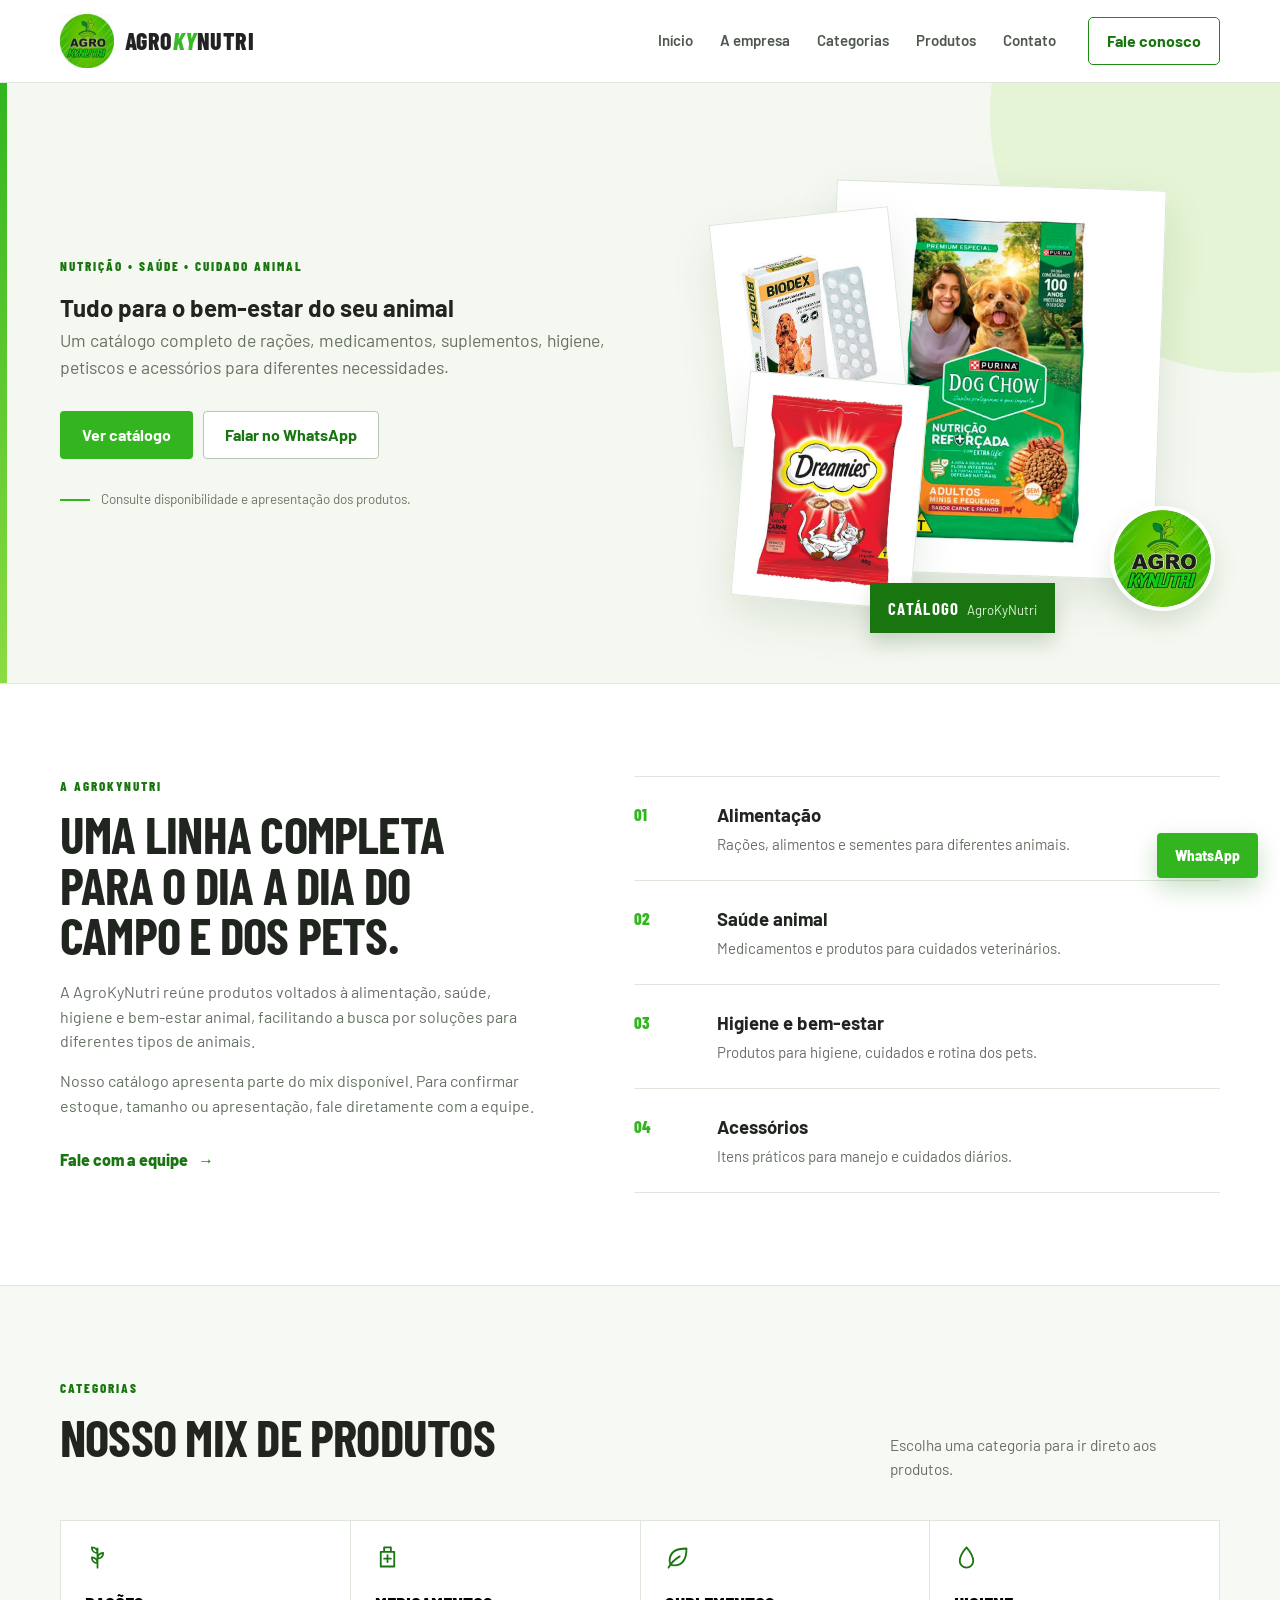
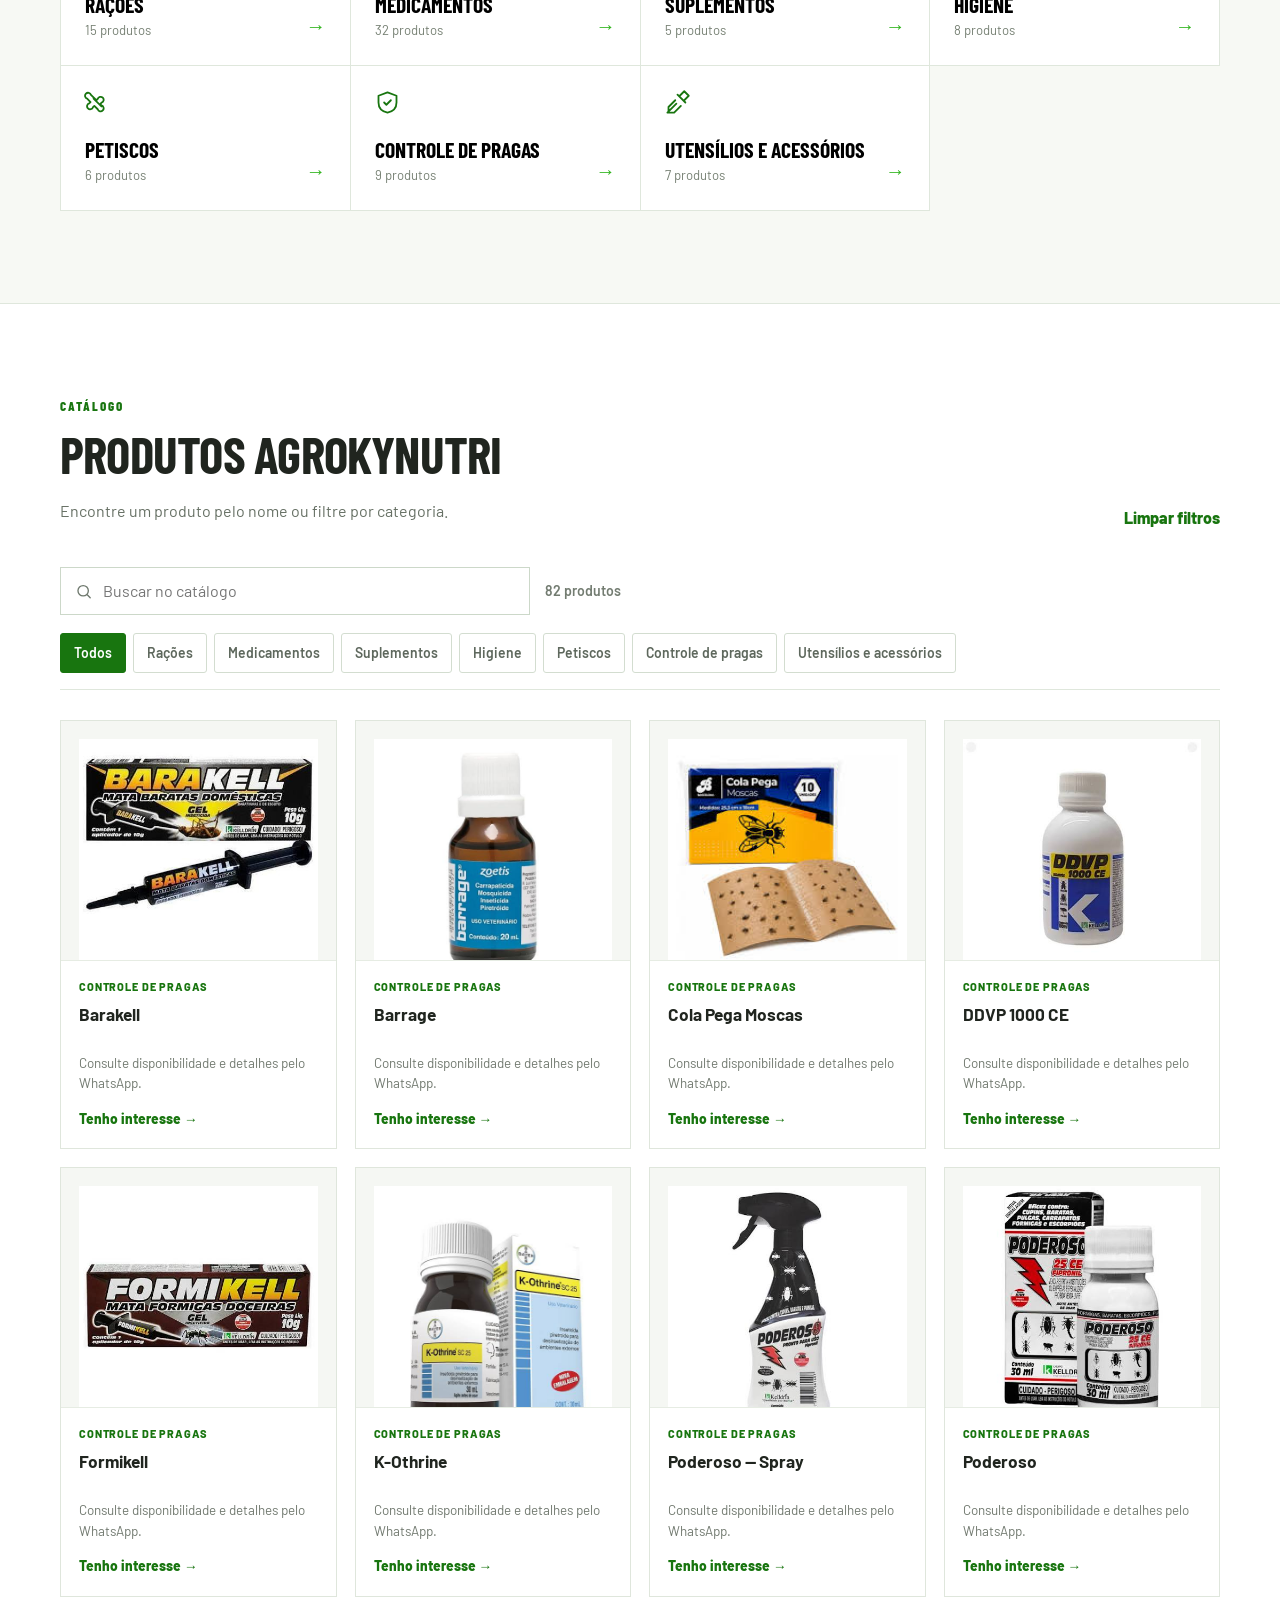
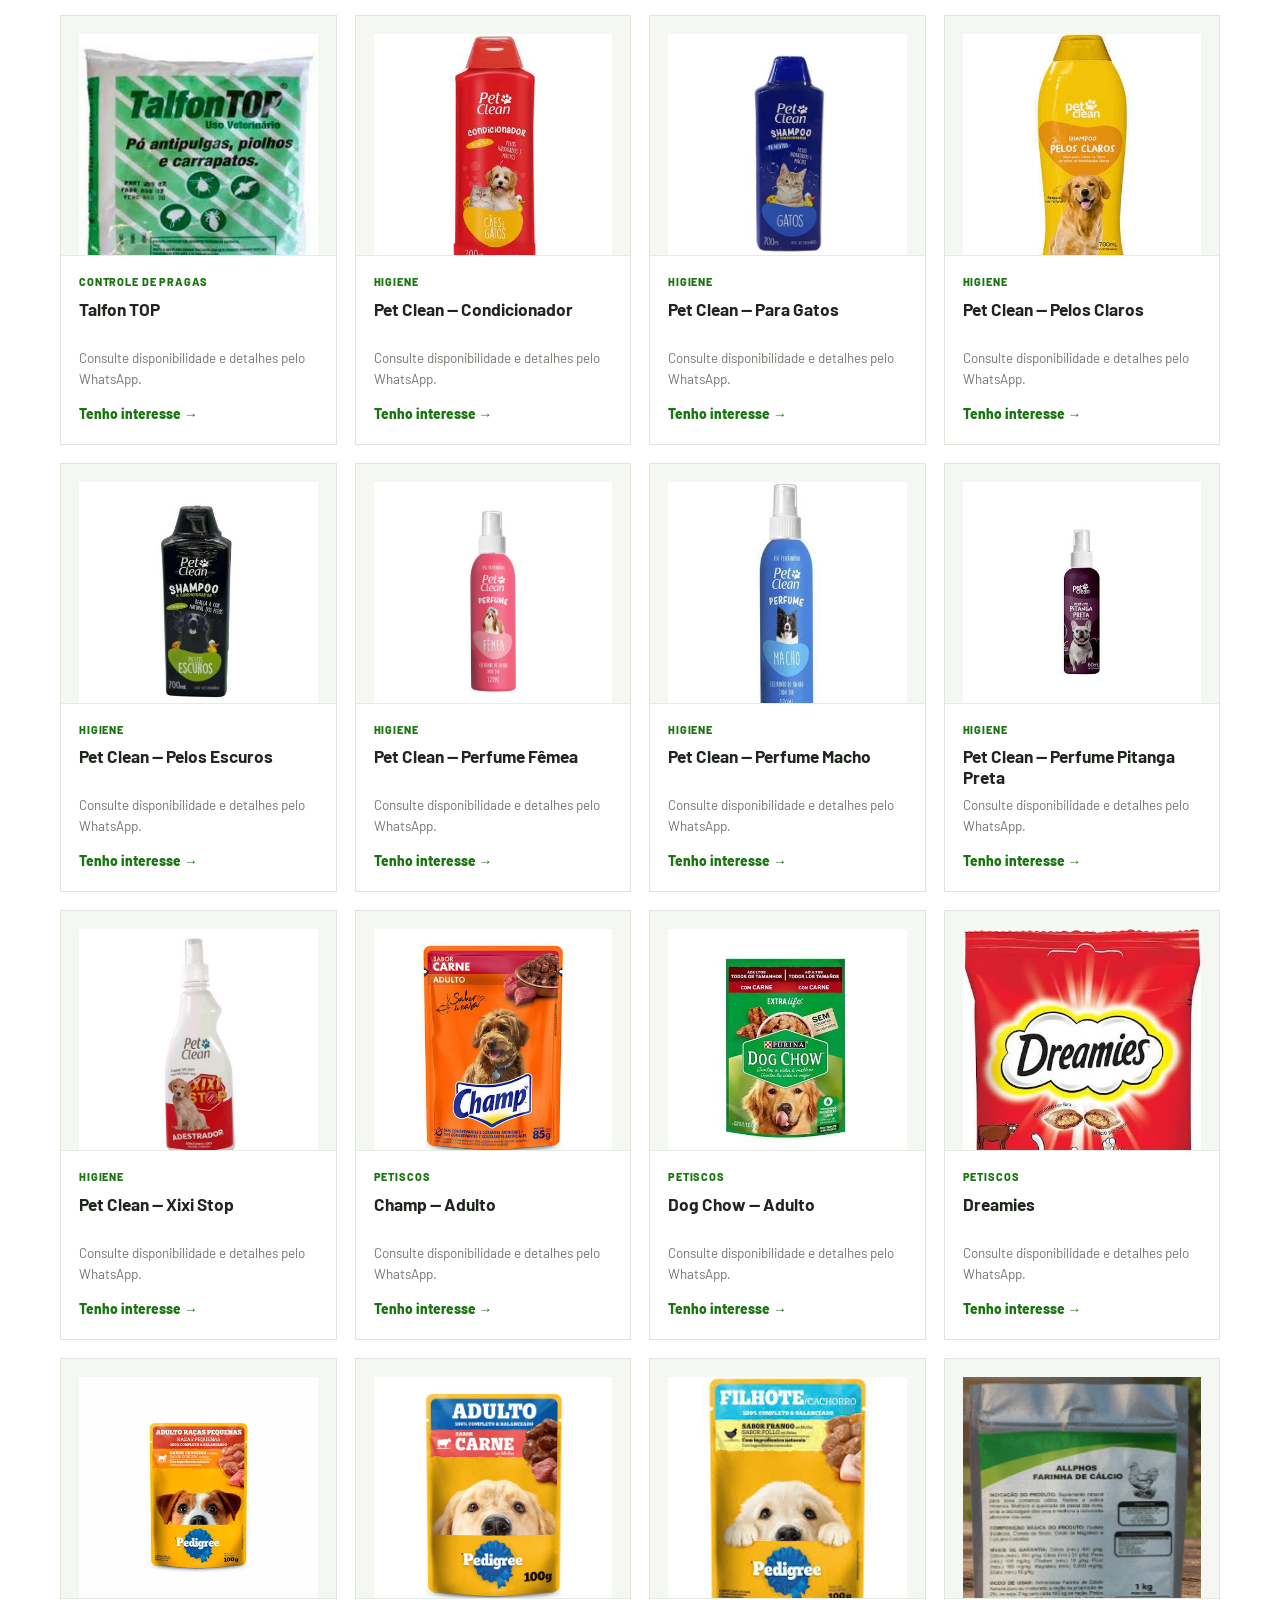
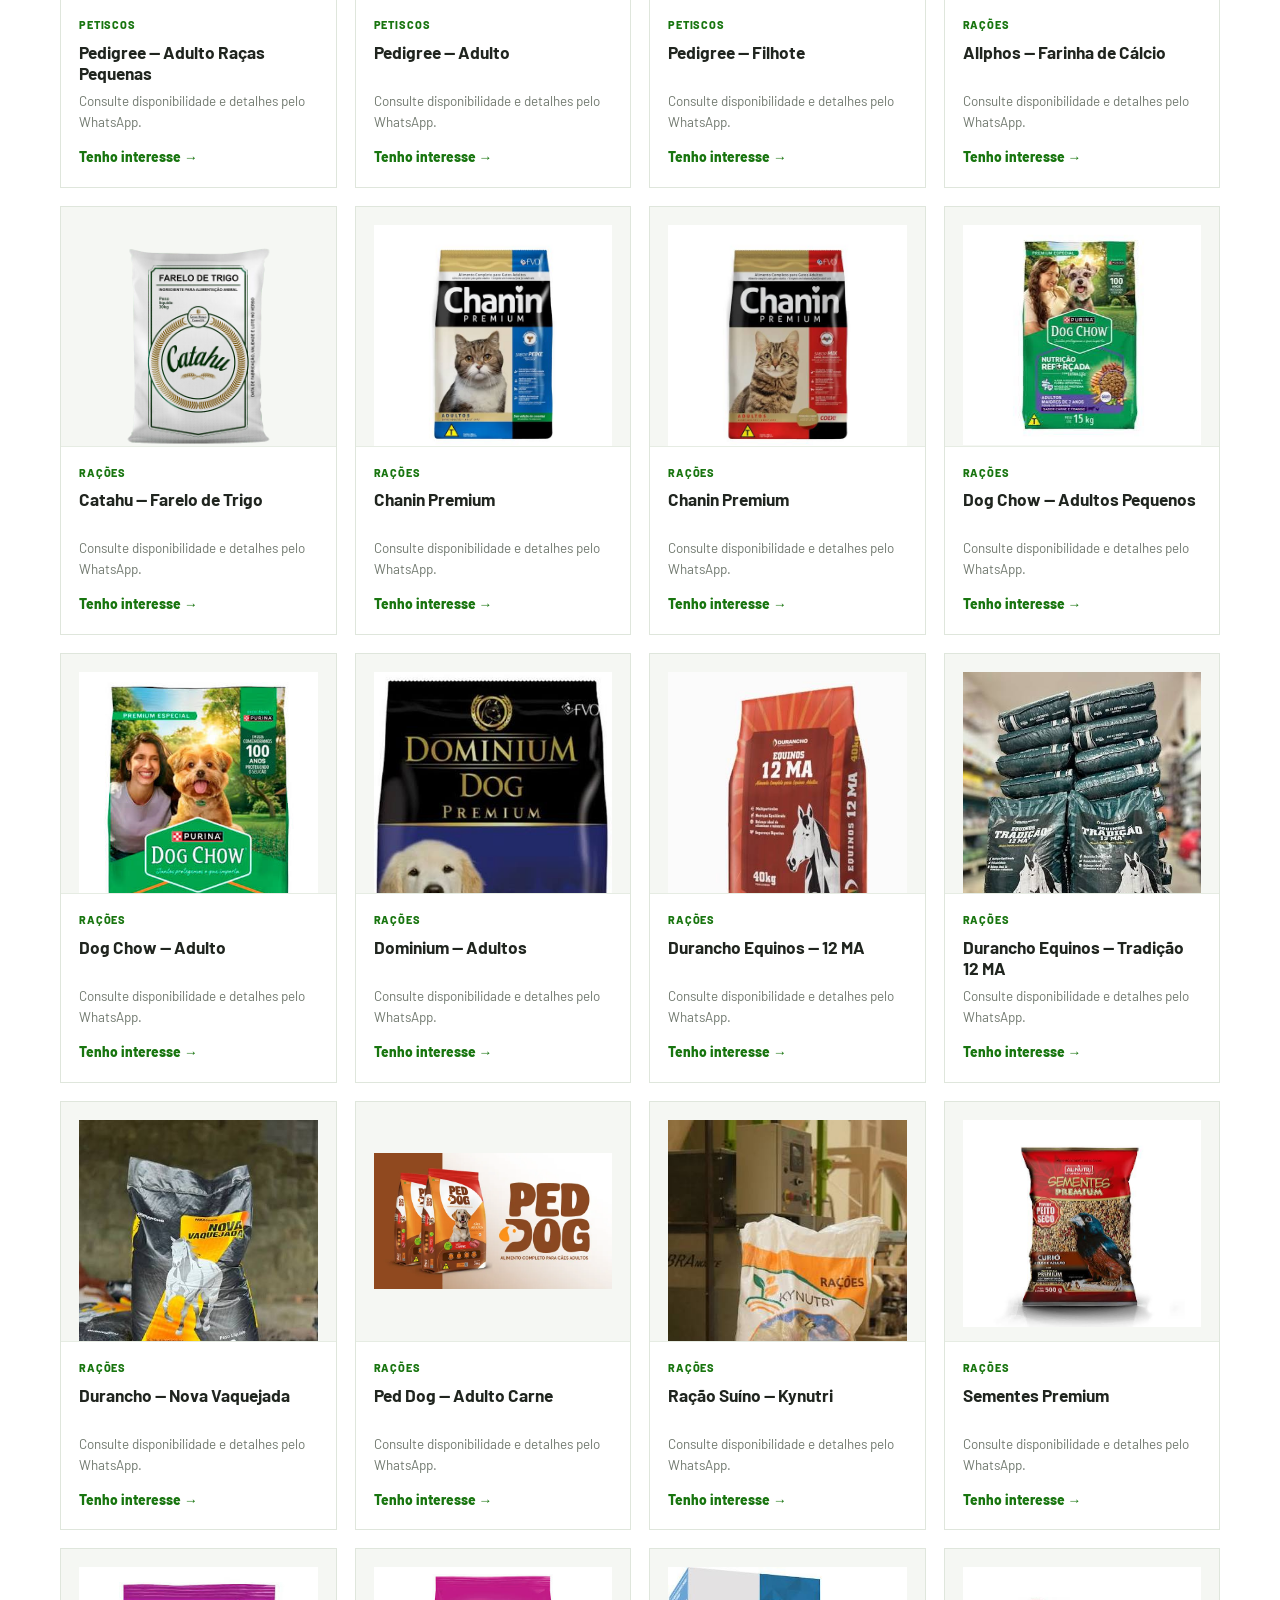
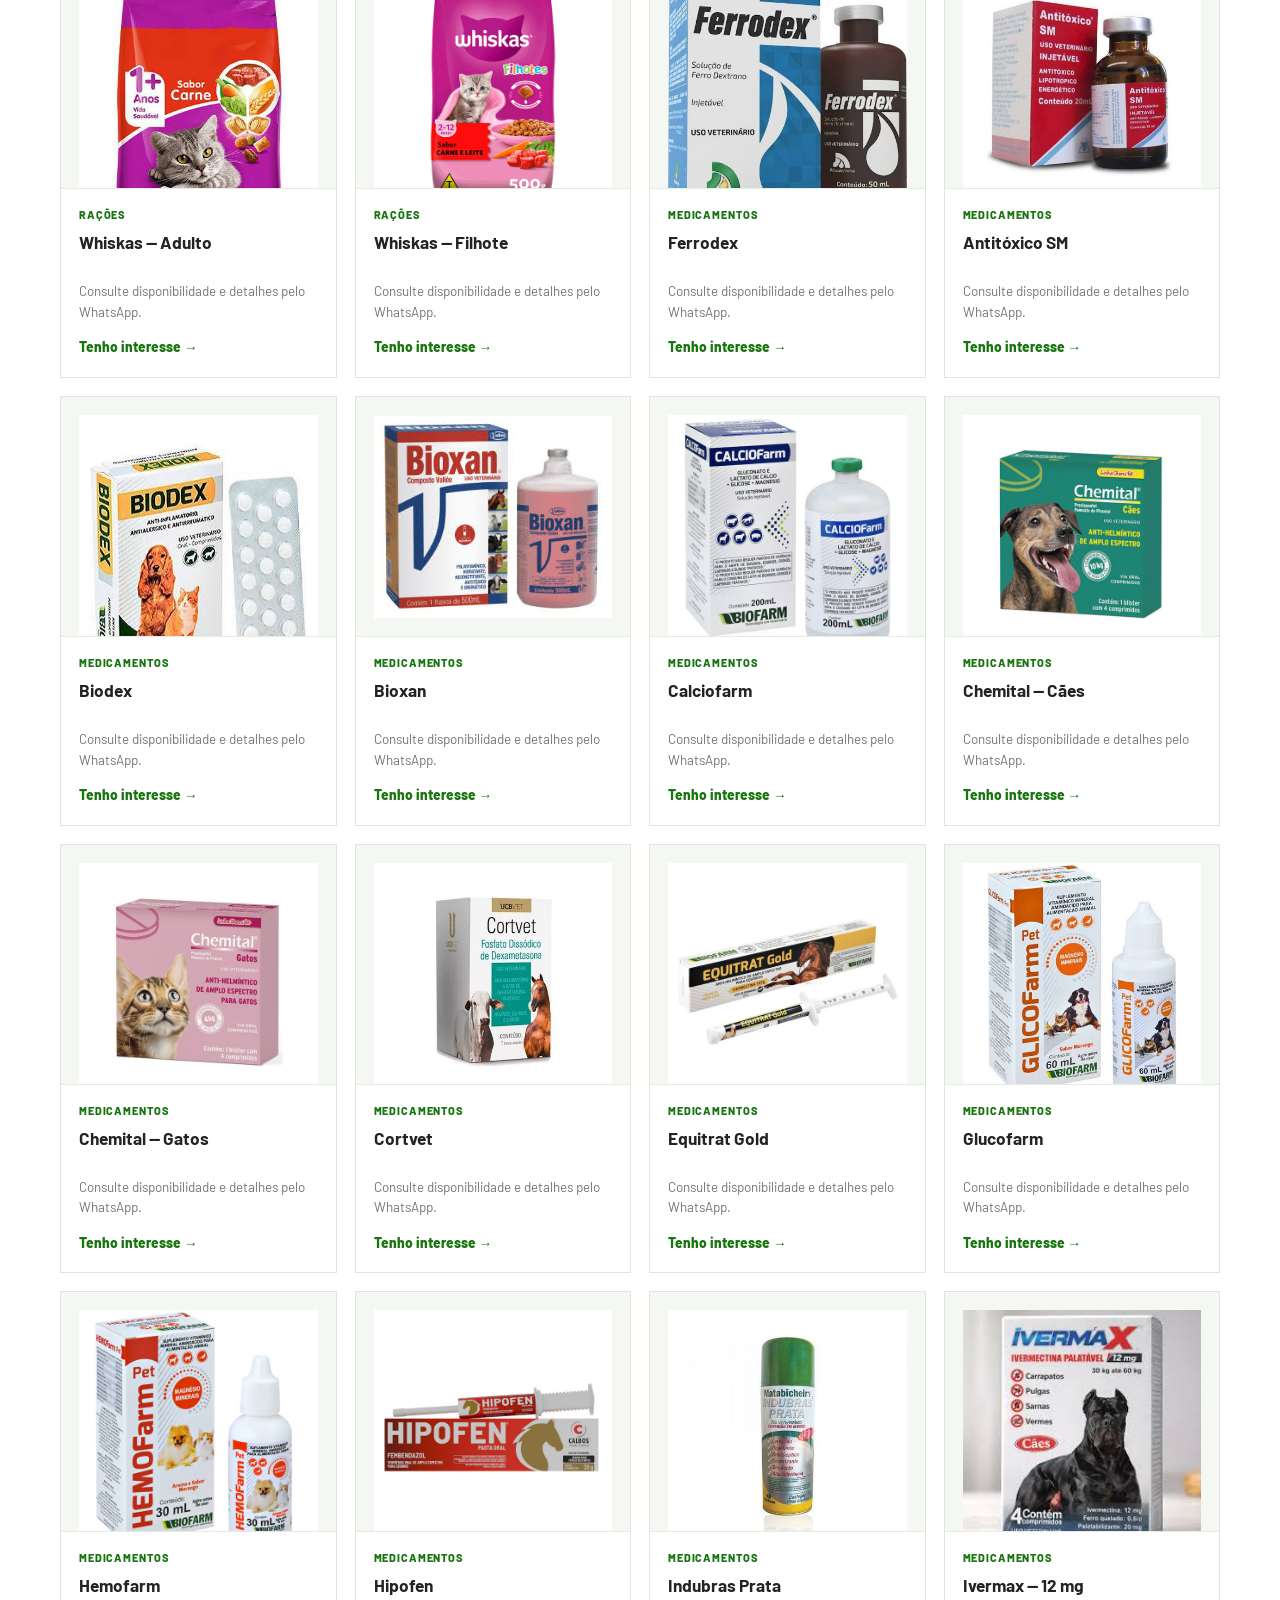
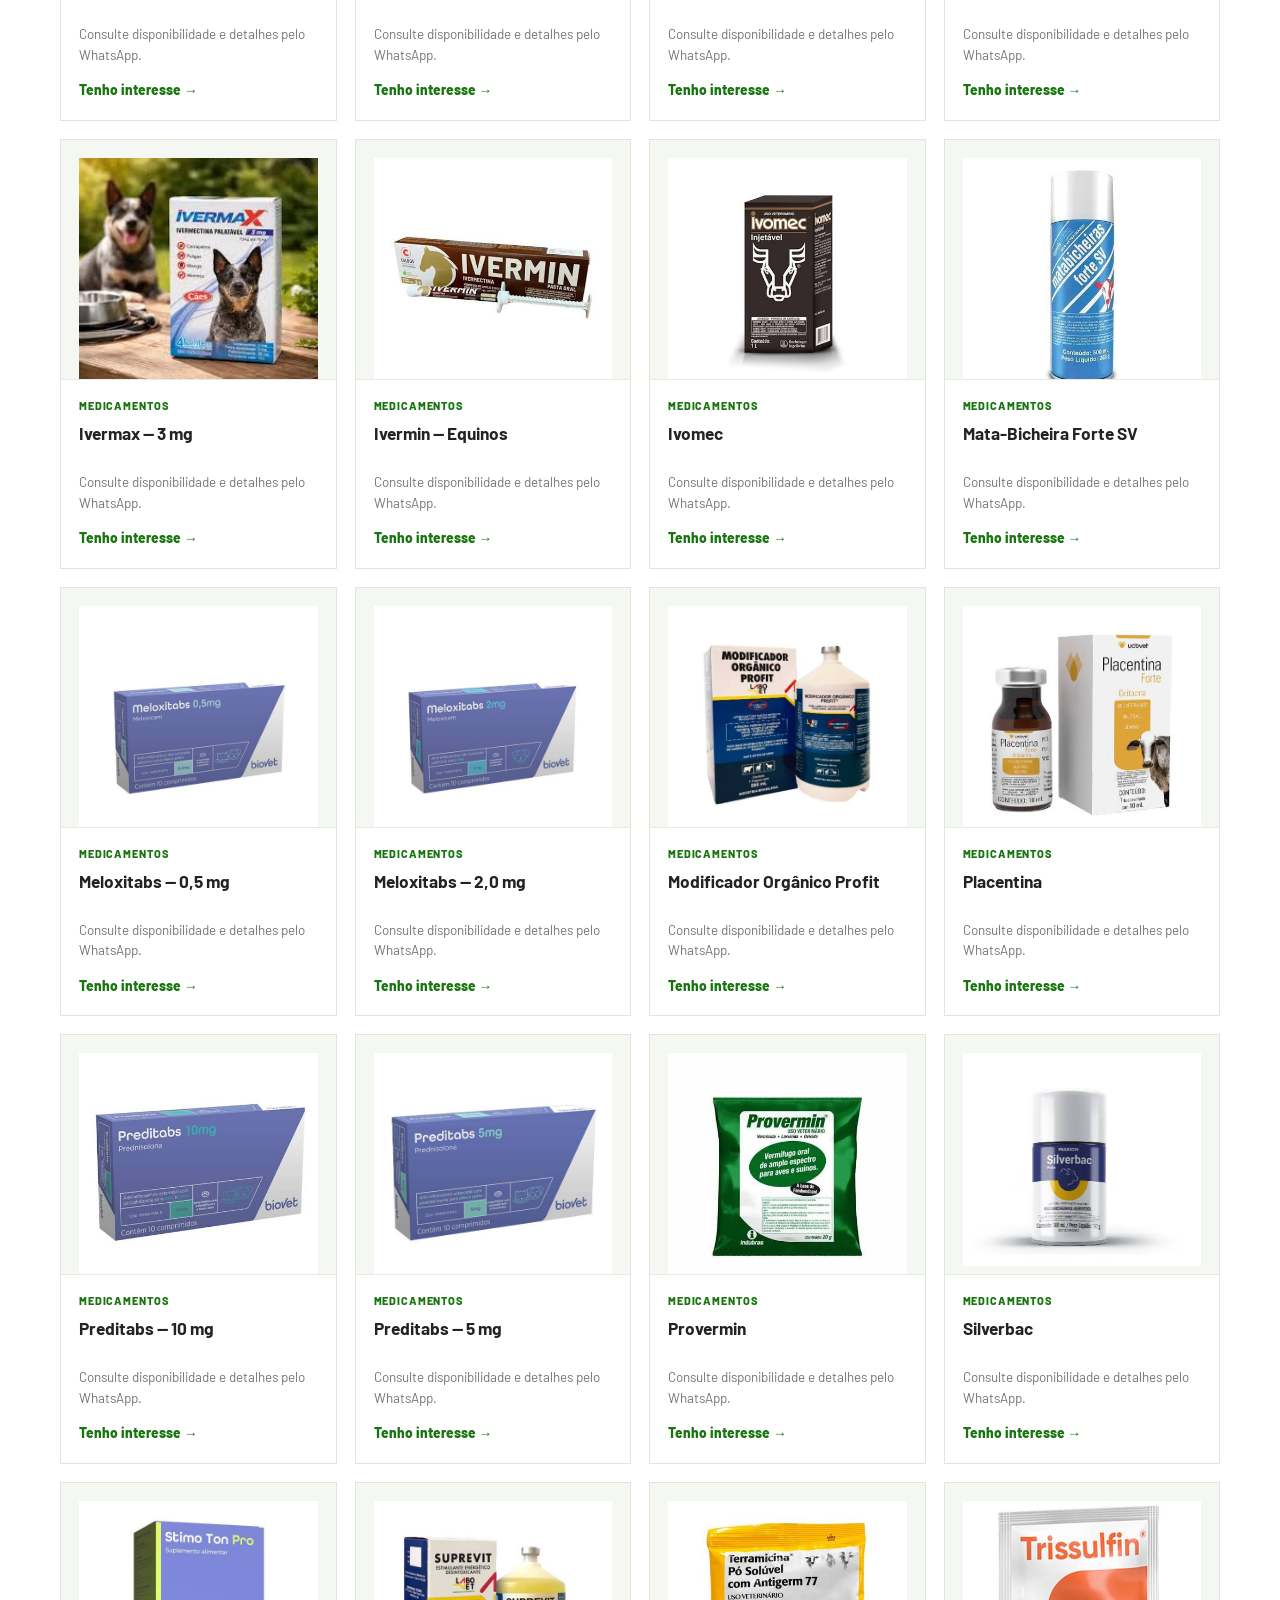
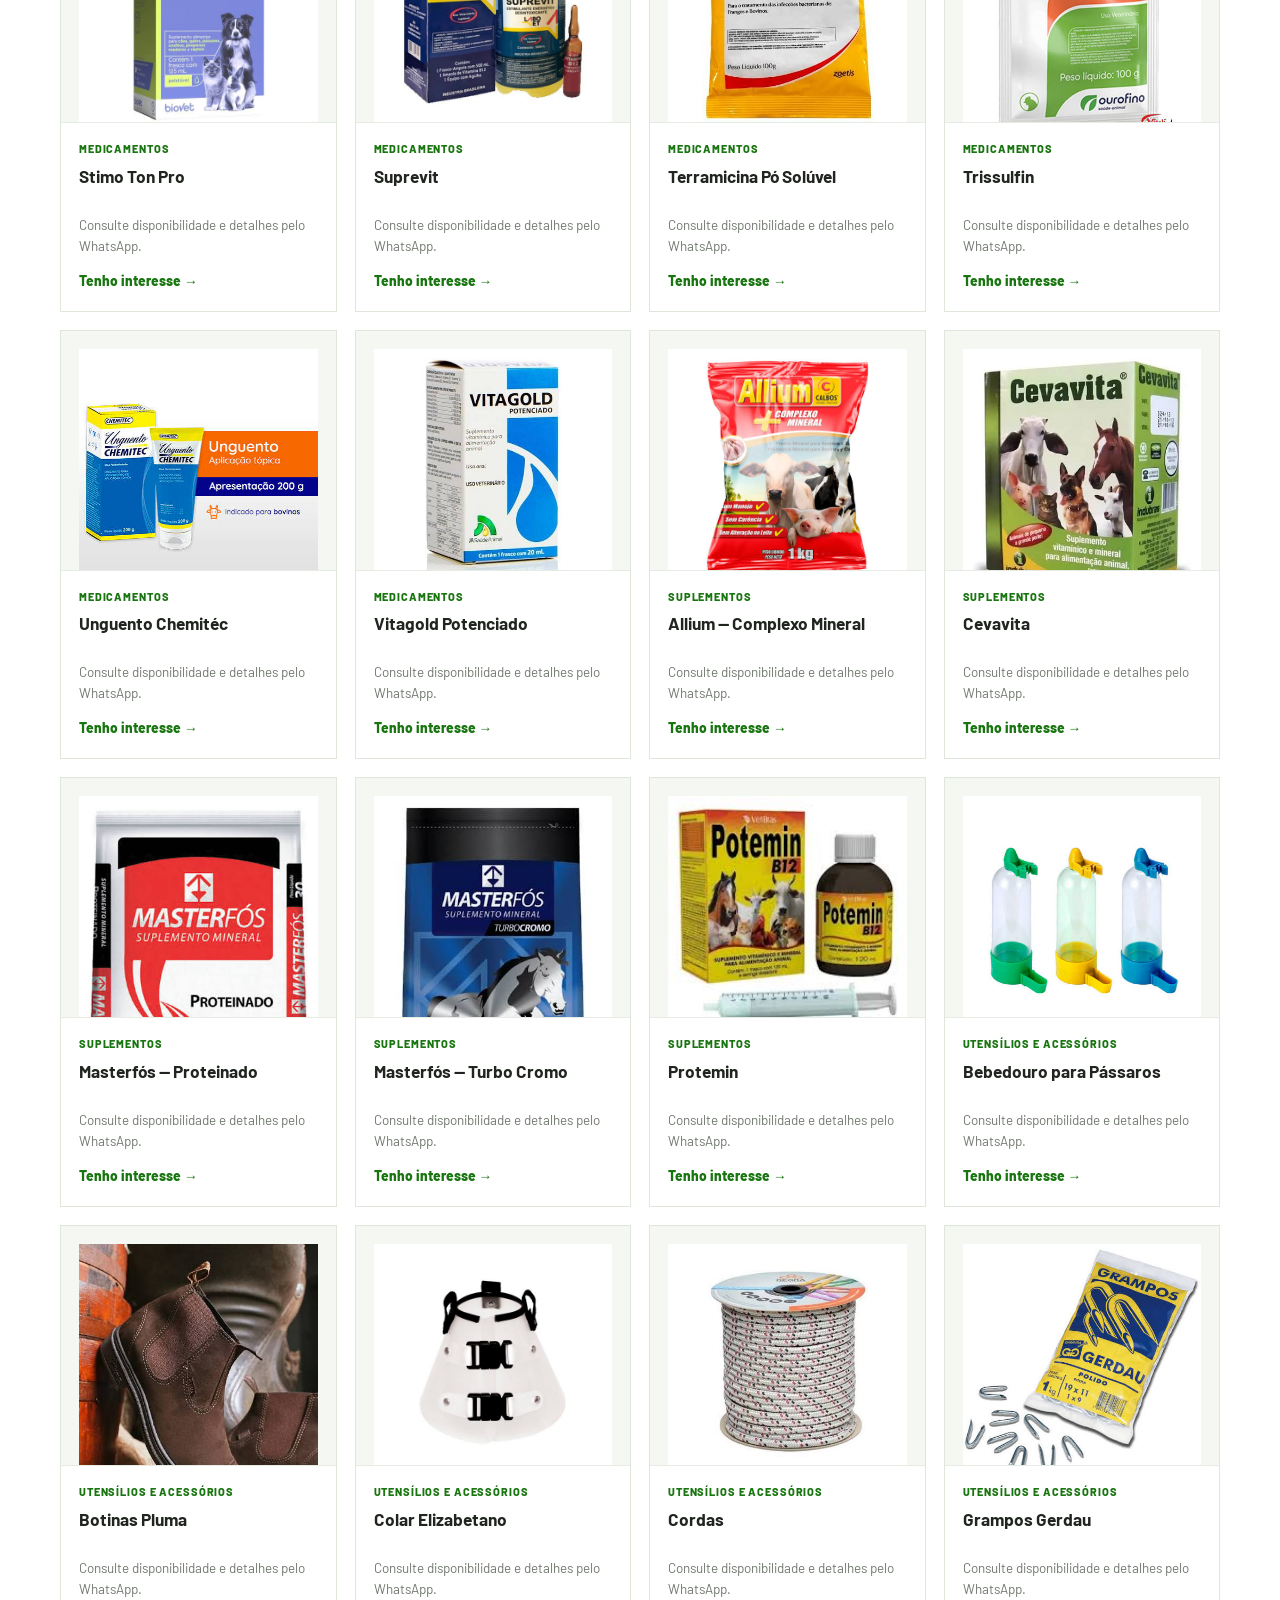
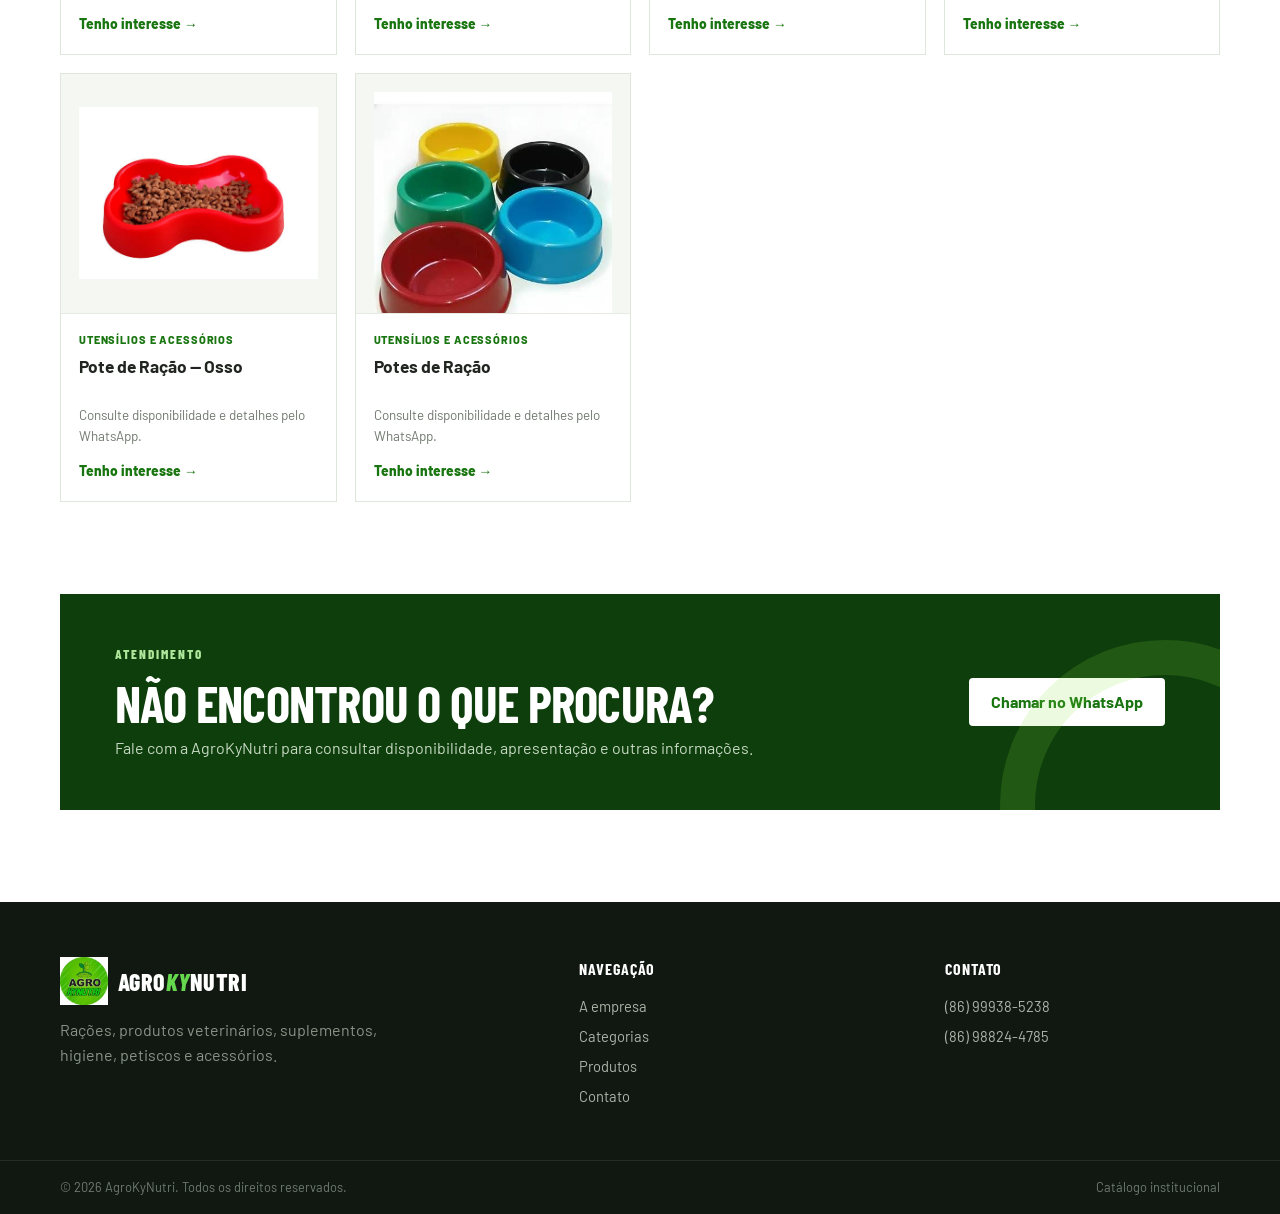
<file: index.html>
<!DOCTYPE html>
<html lang="pt-BR">
<head>
  <meta charset="UTF-8">
  <meta name="viewport" content="width=device-width, initial-scale=1.0">
  <meta name="description" content="AgroKyNutri — rações, produtos veterinários, suplementos, higiene, petiscos, acessórios e itens agropecuários.">
  <title>AgroKyNutri | Nutrição e cuidado animal</title>
  <link rel="icon" type="image/png" href="img/logo/llogomarca-jpg.png">
  <link rel="preconnect" href="https://fonts.googleapis.com">
  <link rel="preconnect" href="https://fonts.gstatic.com" crossorigin>
  <link href="https://fonts.googleapis.com/css2?family=Barlow:wght@400;500;600;700;800&family=Barlow+Condensed:wght@600;700;800&display=swap" rel="stylesheet">
  <link rel="stylesheet" href="css/style.css">
</head>
<body>
<header class="header" id="inicio">
  <div class="container nav">
    <a class="brand" href="#inicio" aria-label="AgroKyNutri - início">
      <img class="brand-logo" src="img/logo/logomarca-jpg.jpg" alt="AgroKyNutri">
      <span class="brand-name"><b>AGRO</b><em>KY</em>NUTRI</span>
    </a>
    <button class="menu-toggle" aria-label="Abrir menu" aria-expanded="false"><span></span><span></span><span></span></button>
    <nav class="nav-links">
      <a href="#inicio">Início</a><a href="#sobre">A empresa</a><a href="#categorias">Categorias</a><a href="#produtos">Produtos</a><a href="#contato">Contato</a>
    </nav>
    <a class="nav-contact" href="https://wa.me/5586999385238?text=Ol%C3%A1%21%20Vim%20pelo%20site%20da%20AgroKyNutri%20e%20gostaria%20de%20saber%20mais%20sobre%20os%20produtos." target="_blank" rel="noopener noreferrer">Fale conosco</a>
  </div>
</header>

<main>
<section class="hero">
  <div class="hero-line"></div>
  <div class="container hero-grid">
    <div class="hero-copy">
      <div class="section-kicker">NUTRIÇÃO • SAÚDE • CUIDADO ANIMAL</div>
      <h2>Tudo para o bem-estar do seu animal</h2>
      <p>Um catálogo completo de rações, medicamentos, suplementos, higiene, petiscos e acessórios para diferentes necessidades.</p>
      <div class="hero-actions">
        <a class="btn btn-primary" href="#produtos">Ver catálogo</a>
        <a class="btn btn-secondary" href="https://wa.me/5586999385238?text=Ol%C3%A1%21%20Gostaria%20de%20conhecer%20os%20produtos%20da%20AgroKyNutri." target="_blank" rel="noopener noreferrer">Falar no WhatsApp</a>
      </div>
      <div class="hero-note"><span class="note-rule"></span><span>Consulte disponibilidade e apresentação dos produtos.</span></div>
    </div>
    <div class="hero-products" aria-label="Destaques do catálogo">
      <div class="hero-brand-stamp"><img src="img/logo/logomarca-jpg.jpg" alt="AgroKyNutri"></div>
      <div class="hero-product main-product"><img src="img/produtos/racoes/dog-chow-adulto-jpg" alt="Produto Dog Chow"></div>
      <div class="hero-product side-product one"><img src="img/produtos/remedios/biodex-jpg" alt="Produto Biodex"></div>
      <div class="hero-product side-product two"><img src="img/produtos/petiscos/dreamies-jpg" alt="Produto Dreamies"></div>
      <div class="hero-label"><strong>CATÁLOGO</strong><span>AgroKyNutri</span></div>
    </div>
  </div>
</section>

<section class="section about" id="sobre">
  <div class="container about-grid">
    <div class="about-copy">
      <div class="section-kicker">A AGROKYNUTRI</div>
      <h2>Uma linha completa para o dia a dia do campo e dos pets.</h2>
      <p>A AgroKyNutri reúne produtos voltados à alimentação, saúde, higiene e bem-estar animal, facilitando a busca por soluções para diferentes tipos de animais.</p>
      <p>Nosso catálogo apresenta parte do mix disponível. Para confirmar estoque, tamanho ou apresentação, fale diretamente com a equipe.</p>
      <a class="text-link" href="#contato">Fale com a equipe <span>→</span></a>
    </div>
    <div class="about-list">
      <article><div class="feature-number">01</div><div><h3>Alimentação</h3><p>Rações, alimentos e sementes para diferentes animais.</p></div></article>
      <article><div class="feature-number">02</div><div><h3>Saúde animal</h3><p>Medicamentos e produtos para cuidados veterinários.</p></div></article>
      <article><div class="feature-number">03</div><div><h3>Higiene e bem-estar</h3><p>Produtos para higiene, cuidados e rotina dos pets.</p></div></article>
      <article><div class="feature-number">04</div><div><h3>Acessórios</h3><p>Itens práticos para manejo e cuidados diários.</p></div></article>
    </div>
  </div>
</section>

<section class="section categories" id="categorias">
  <div class="container">
    <div class="section-heading">
      <div><div class="section-kicker">CATEGORIAS</div><h2>Nosso mix de produtos</h2></div>
      <p>Escolha uma categoria para ir direto aos produtos.</p>
    </div>
    <div class="category-grid">
      <button class="category-card" data-filter="Rações"><svg viewBox="0 0 24 24" aria-hidden="true"><path d="M12 21V4M12 8c-3 0-5-2-5-5 3 0 5 2 5 5Zm0 5c3 0 5-2 5-5-3 0-5 2-5 5Zm0 4c-3 0-5-2-5-5 3 0 5 2 5 5Z"/></svg><span class="cat-text"><strong>Rações</strong><small>15 produtos</small></span><b>→</b></button>
      <button class="category-card" data-filter="Medicamentos"><svg viewBox="0 0 24 24" aria-hidden="true"><path d="M9 3h6v4H9zM6 7h12v13H6zM9 13h6M12 10v6"/></svg><span class="cat-text"><strong>Medicamentos</strong><small>32 produtos</small></span><b>→</b></button>
      <button class="category-card" data-filter="Suplementos"><svg viewBox="0 0 24 24" aria-hidden="true"><path d="M20 4C10 4 5 8 5 15c0 2.5 1.5 4 4 4 7 0 11-5 11-15ZM4 21c2-4 5-7 10-10"/></svg><span class="cat-text"><strong>Suplementos</strong><small>5 produtos</small></span><b>→</b></button>
      <button class="category-card" data-filter="Higiene"><svg viewBox="0 0 24 24" aria-hidden="true"><path d="M12 3s6 7 6 12a6 6 0 0 1-12 0c0-5 6-12 6-12Z"/></svg><span class="cat-text"><strong>Higiene</strong><small>8 produtos</small></span><b>→</b></button>
      <button class="category-card" data-filter="Petiscos"><svg viewBox="0 0 24 24" aria-hidden="true"><path d="M8.5 8.5 15.5 15.5M6.2 5.2a2.7 2.7 0 1 0-3.4 3.4l3 3-1.2 1.2a2.7 2.7 0 1 0 3.4 3.4l1.2-1.2 3 3a2.7 2.7 0 1 0 3.4-3.4l-1.2-1.2 1.2-1.2a2.7 2.7 0 1 0-3.4-3.4l-1.2 1.2-3-3Z"/></svg><span class="cat-text"><strong>Petiscos</strong><small>6 produtos</small></span><b>→</b></button>
      <button class="category-card" data-filter="Controle de pragas"><svg viewBox="0 0 24 24" aria-hidden="true"><path d="M12 3 20 6v6c0 5-3.2 8-8 9-4.8-1-8-4-8-9V6l8-3Z"/><path d="m9 12 2 2 4-4"/></svg><span class="cat-text"><strong>Controle de pragas</strong><small>9 produtos</small></span><b>→</b></button>
      <button class="category-card" data-filter="Utensílios e acessórios"><svg viewBox="0 0 24 24" aria-hidden="true"><path d="m14 6 4-4 4 4-4 4M3 21l8-8M12 5l7 7M15 15l-6 6H4v-5l6-6"/></svg><span class="cat-text"><strong>Utensílios e acessórios</strong><small>7 produtos</small></span><b>→</b></button>
    </div>
  </div>
</section>

<section class="section products-section" id="produtos">
  <div class="container">
    <div class="products-heading">
      <div><div class="section-kicker">CATÁLOGO</div><h2>Produtos AgroKyNutri</h2><p>Encontre um produto pelo nome ou filtre por categoria.</p></div>
      <button class="filter-reset" id="filterReset">Limpar filtros</button>
    </div>
    <div class="catalog-tools">
      <label class="search-box" for="productSearch"><svg viewBox="0 0 24 24" aria-hidden="true"><circle cx="11" cy="11" r="7"></circle><path d="m16.5 16.5 4 4"></path></svg><input id="productSearch" type="search" placeholder="Buscar no catálogo" autocomplete="off"></label>
      <span class="product-count" id="productCount"></span>
    </div>
    <div class="filter-bar" aria-label="Filtro de produtos">
      <button class="filter-btn active" data-filter="Todos">Todos</button><button class="filter-btn" data-filter="Rações">Rações</button><button class="filter-btn" data-filter="Medicamentos">Medicamentos</button><button class="filter-btn" data-filter="Suplementos">Suplementos</button><button class="filter-btn" data-filter="Higiene">Higiene</button><button class="filter-btn" data-filter="Petiscos">Petiscos</button><button class="filter-btn" data-filter="Controle de pragas">Controle de pragas</button><button class="filter-btn" data-filter="Utensílios e acessórios">Utensílios e acessórios</button>
    </div>
    <div class="product-grid" id="productGrid">

          <article class="product-card" data-category="Controle de pragas">
            <div class="product-image">
              <img src="img/produtos/controle-de-pragas-e-inseticidas/barakell-jpg" alt="Barakell" loading="lazy">
            </div>
            <div class="product-info">
              <span class="product-tag">Controle de pragas</span>
              <h3>Barakell</h3>
              <p>Consulte disponibilidade e detalhes pelo WhatsApp.</p>
              <a class="product-link" href="https://wa.me/5586999385238?text=Ol%C3%A1%21%20Gostaria%20de%20consultar%20o%20produto%20Barakell." target="_blank" rel="noopener noreferrer">Tenho interesse →</a>
            </div>
          </article>

          <article class="product-card" data-category="Controle de pragas">
            <div class="product-image">
              <img src="img/produtos/controle-de-pragas-e-inseticidas/barrage-jpg" alt="Barrage" loading="lazy">
            </div>
            <div class="product-info">
              <span class="product-tag">Controle de pragas</span>
              <h3>Barrage</h3>
              <p>Consulte disponibilidade e detalhes pelo WhatsApp.</p>
              <a class="product-link" href="https://wa.me/5586999385238?text=Ol%C3%A1%21%20Gostaria%20de%20consultar%20o%20produto%20Barrage." target="_blank" rel="noopener noreferrer">Tenho interesse →</a>
            </div>
          </article>

          <article class="product-card" data-category="Controle de pragas">
            <div class="product-image">
              <img src="img/produtos/controle-de-pragas-e-inseticidas/cola-pega-moscas-jpg" alt="Cola Pega Moscas" loading="lazy">
            </div>
            <div class="product-info">
              <span class="product-tag">Controle de pragas</span>
              <h3>Cola Pega Moscas</h3>
              <p>Consulte disponibilidade e detalhes pelo WhatsApp.</p>
              <a class="product-link" href="https://wa.me/5586999385238?text=Ol%C3%A1%21%20Gostaria%20de%20consultar%20o%20produto%20Cola%20Pega%20Moscas." target="_blank" rel="noopener noreferrer">Tenho interesse →</a>
            </div>
          </article>

          <article class="product-card" data-category="Controle de pragas">
            <div class="product-image">
              <img src="img/produtos/controle-de-pragas-e-inseticidas/ddvp-1000-ce-jpg" alt="DDVP 1000 CE" loading="lazy">
            </div>
            <div class="product-info">
              <span class="product-tag">Controle de pragas</span>
              <h3>DDVP 1000 CE</h3>
              <p>Consulte disponibilidade e detalhes pelo WhatsApp.</p>
              <a class="product-link" href="https://wa.me/5586999385238?text=Ol%C3%A1%21%20Gostaria%20de%20consultar%20o%20produto%20DDVP%201000%20CE." target="_blank" rel="noopener noreferrer">Tenho interesse →</a>
            </div>
          </article>

          <article class="product-card" data-category="Controle de pragas">
            <div class="product-image">
              <img src="img/produtos/controle-de-pragas-e-inseticidas/formikell-jpg" alt="Formikell" loading="lazy">
            </div>
            <div class="product-info">
              <span class="product-tag">Controle de pragas</span>
              <h3>Formikell</h3>
              <p>Consulte disponibilidade e detalhes pelo WhatsApp.</p>
              <a class="product-link" href="https://wa.me/5586999385238?text=Ol%C3%A1%21%20Gostaria%20de%20consultar%20o%20produto%20Formikell." target="_blank" rel="noopener noreferrer">Tenho interesse →</a>
            </div>
          </article>

          <article class="product-card" data-category="Controle de pragas">
            <div class="product-image">
              <img src="img/produtos/controle-de-pragas-e-inseticidas/k-othrine-jpg" alt="K-Othrine" loading="lazy">
            </div>
            <div class="product-info">
              <span class="product-tag">Controle de pragas</span>
              <h3>K-Othrine</h3>
              <p>Consulte disponibilidade e detalhes pelo WhatsApp.</p>
              <a class="product-link" href="https://wa.me/5586999385238?text=Ol%C3%A1%21%20Gostaria%20de%20consultar%20o%20produto%20K-Othrine." target="_blank" rel="noopener noreferrer">Tenho interesse →</a>
            </div>
          </article>

          <article class="product-card" data-category="Controle de pragas">
            <div class="product-image">
              <img src="img/produtos/controle-de-pragas-e-inseticidas/poderoso-spray-jpg" alt="Poderoso — Spray" loading="lazy">
            </div>
            <div class="product-info">
              <span class="product-tag">Controle de pragas</span>
              <h3>Poderoso — Spray</h3>
              <p>Consulte disponibilidade e detalhes pelo WhatsApp.</p>
              <a class="product-link" href="https://wa.me/5586999385238?text=Ol%C3%A1%21%20Gostaria%20de%20consultar%20o%20produto%20Poderoso%20%E2%80%94%20Spray." target="_blank" rel="noopener noreferrer">Tenho interesse →</a>
            </div>
          </article>

          <article class="product-card" data-category="Controle de pragas">
            <div class="product-image">
              <img src="img/produtos/controle-de-pragas-e-inseticidas/poderoso-jpg" alt="Poderoso" loading="lazy">
            </div>
            <div class="product-info">
              <span class="product-tag">Controle de pragas</span>
              <h3>Poderoso</h3>
              <p>Consulte disponibilidade e detalhes pelo WhatsApp.</p>
              <a class="product-link" href="https://wa.me/5586999385238?text=Ol%C3%A1%21%20Gostaria%20de%20consultar%20o%20produto%20Poderoso." target="_blank" rel="noopener noreferrer">Tenho interesse →</a>
            </div>
          </article>

          <article class="product-card" data-category="Controle de pragas">
            <div class="product-image">
              <img src="img/produtos/controle-de-pragas-e-inseticidas/talfon-top-jpg" alt="Talfon TOP" loading="lazy">
            </div>
            <div class="product-info">
              <span class="product-tag">Controle de pragas</span>
              <h3>Talfon TOP</h3>
              <p>Consulte disponibilidade e detalhes pelo WhatsApp.</p>
              <a class="product-link" href="https://wa.me/5586999385238?text=Ol%C3%A1%21%20Gostaria%20de%20consultar%20o%20produto%20Talfon%20TOP." target="_blank" rel="noopener noreferrer">Tenho interesse →</a>
            </div>
          </article>

          <article class="product-card" data-category="Higiene">
            <div class="product-image">
              <img src="img/produtos/higiene/petclean-condicionador-jpg" alt="Pet Clean — Condicionador" loading="lazy">
            </div>
            <div class="product-info">
              <span class="product-tag">Higiene</span>
              <h3>Pet Clean — Condicionador</h3>
              <p>Consulte disponibilidade e detalhes pelo WhatsApp.</p>
              <a class="product-link" href="https://wa.me/5586999385238?text=Ol%C3%A1%21%20Gostaria%20de%20consultar%20o%20produto%20Pet%20Clean%20%E2%80%94%20Condicionador." target="_blank" rel="noopener noreferrer">Tenho interesse →</a>
            </div>
          </article>

          <article class="product-card" data-category="Higiene">
            <div class="product-image">
              <img src="img/produtos/higiene/petclean-para-gatos-jpg" alt="Pet Clean — Para Gatos" loading="lazy">
            </div>
            <div class="product-info">
              <span class="product-tag">Higiene</span>
              <h3>Pet Clean — Para Gatos</h3>
              <p>Consulte disponibilidade e detalhes pelo WhatsApp.</p>
              <a class="product-link" href="https://wa.me/5586999385238?text=Ol%C3%A1%21%20Gostaria%20de%20consultar%20o%20produto%20Pet%20Clean%20%E2%80%94%20Para%20Gatos." target="_blank" rel="noopener noreferrer">Tenho interesse →</a>
            </div>
          </article>

          <article class="product-card" data-category="Higiene">
            <div class="product-image">
              <img src="img/produtos/higiene/petclean-pelos-claros-jpg" alt="Pet Clean — Pelos Claros" loading="lazy">
            </div>
            <div class="product-info">
              <span class="product-tag">Higiene</span>
              <h3>Pet Clean — Pelos Claros</h3>
              <p>Consulte disponibilidade e detalhes pelo WhatsApp.</p>
              <a class="product-link" href="https://wa.me/5586999385238?text=Ol%C3%A1%21%20Gostaria%20de%20consultar%20o%20produto%20Pet%20Clean%20%E2%80%94%20Pelos%20Claros." target="_blank" rel="noopener noreferrer">Tenho interesse →</a>
            </div>
          </article>

          <article class="product-card" data-category="Higiene">
            <div class="product-image">
              <img src="img/produtos/higiene/petclean-pelos-escuros-jpg" alt="Pet Clean — Pelos Escuros" loading="lazy">
            </div>
            <div class="product-info">
              <span class="product-tag">Higiene</span>
              <h3>Pet Clean — Pelos Escuros</h3>
              <p>Consulte disponibilidade e detalhes pelo WhatsApp.</p>
              <a class="product-link" href="https://wa.me/5586999385238?text=Ol%C3%A1%21%20Gostaria%20de%20consultar%20o%20produto%20Pet%20Clean%20%E2%80%94%20Pelos%20Escuros." target="_blank" rel="noopener noreferrer">Tenho interesse →</a>
            </div>
          </article>

          <article class="product-card" data-category="Higiene">
            <div class="product-image">
              <img src="img/produtos/higiene/petclean-perfume-femea-jpg" alt="Pet Clean — Perfume Fêmea" loading="lazy">
            </div>
            <div class="product-info">
              <span class="product-tag">Higiene</span>
              <h3>Pet Clean — Perfume Fêmea</h3>
              <p>Consulte disponibilidade e detalhes pelo WhatsApp.</p>
              <a class="product-link" href="https://wa.me/5586999385238?text=Ol%C3%A1%21%20Gostaria%20de%20consultar%20o%20produto%20Pet%20Clean%20%E2%80%94%20Perfume%20F%C3%AAmea." target="_blank" rel="noopener noreferrer">Tenho interesse →</a>
            </div>
          </article>

          <article class="product-card" data-category="Higiene">
            <div class="product-image">
              <img src="img/produtos/higiene/petclean-perfume-macho-jpg" alt="Pet Clean — Perfume Macho" loading="lazy">
            </div>
            <div class="product-info">
              <span class="product-tag">Higiene</span>
              <h3>Pet Clean — Perfume Macho</h3>
              <p>Consulte disponibilidade e detalhes pelo WhatsApp.</p>
              <a class="product-link" href="https://wa.me/5586999385238?text=Ol%C3%A1%21%20Gostaria%20de%20consultar%20o%20produto%20Pet%20Clean%20%E2%80%94%20Perfume%20Macho." target="_blank" rel="noopener noreferrer">Tenho interesse →</a>
            </div>
          </article>

          <article class="product-card" data-category="Higiene">
            <div class="product-image">
              <img src="img/produtos/higiene/petclean-perfume-pitanga-preta-jpg" alt="Pet Clean — Perfume Pitanga Preta" loading="lazy">
            </div>
            <div class="product-info">
              <span class="product-tag">Higiene</span>
              <h3>Pet Clean — Perfume Pitanga Preta</h3>
              <p>Consulte disponibilidade e detalhes pelo WhatsApp.</p>
              <a class="product-link" href="https://wa.me/5586999385238?text=Ol%C3%A1%21%20Gostaria%20de%20consultar%20o%20produto%20Pet%20Clean%20%E2%80%94%20Perfume%20Pitanga%20Preta." target="_blank" rel="noopener noreferrer">Tenho interesse →</a>
            </div>
          </article>

          <article class="product-card" data-category="Higiene">
            <div class="product-image">
              <img src="img/produtos/higiene/petclean-xixi-stop-jpg" alt="Pet Clean — Xixi Stop" loading="lazy">
            </div>
            <div class="product-info">
              <span class="product-tag">Higiene</span>
              <h3>Pet Clean — Xixi Stop</h3>
              <p>Consulte disponibilidade e detalhes pelo WhatsApp.</p>
              <a class="product-link" href="https://wa.me/5586999385238?text=Ol%C3%A1%21%20Gostaria%20de%20consultar%20o%20produto%20Pet%20Clean%20%E2%80%94%20Xixi%20Stop." target="_blank" rel="noopener noreferrer">Tenho interesse →</a>
            </div>
          </article>

          <article class="product-card" data-category="Petiscos">
            <div class="product-image">
              <img src="img/produtos/petiscos/champ-adulto-jpg" alt="Champ — Adulto" loading="lazy">
            </div>
            <div class="product-info">
              <span class="product-tag">Petiscos</span>
              <h3>Champ — Adulto</h3>
              <p>Consulte disponibilidade e detalhes pelo WhatsApp.</p>
              <a class="product-link" href="https://wa.me/5586999385238?text=Ol%C3%A1%21%20Gostaria%20de%20consultar%20o%20produto%20Champ%20%E2%80%94%20Adulto." target="_blank" rel="noopener noreferrer">Tenho interesse →</a>
            </div>
          </article>

          <article class="product-card" data-category="Petiscos">
            <div class="product-image">
              <img src="img/produtos/petiscos/dog-chow-adulto-jpg" alt="Dog Chow — Adulto" loading="lazy">
            </div>
            <div class="product-info">
              <span class="product-tag">Petiscos</span>
              <h3>Dog Chow — Adulto</h3>
              <p>Consulte disponibilidade e detalhes pelo WhatsApp.</p>
              <a class="product-link" href="https://wa.me/5586999385238?text=Ol%C3%A1%21%20Gostaria%20de%20consultar%20o%20produto%20Dog%20Chow%20%E2%80%94%20Adulto." target="_blank" rel="noopener noreferrer">Tenho interesse →</a>
            </div>
          </article>

          <article class="product-card" data-category="Petiscos">
            <div class="product-image">
              <img src="img/produtos/petiscos/dreamies-jpg" alt="Dreamies" loading="lazy">
            </div>
            <div class="product-info">
              <span class="product-tag">Petiscos</span>
              <h3>Dreamies</h3>
              <p>Consulte disponibilidade e detalhes pelo WhatsApp.</p>
              <a class="product-link" href="https://wa.me/5586999385238?text=Ol%C3%A1%21%20Gostaria%20de%20consultar%20o%20produto%20Dreamies." target="_blank" rel="noopener noreferrer">Tenho interesse →</a>
            </div>
          </article>

          <article class="product-card" data-category="Petiscos">
            <div class="product-image">
              <img src="img/produtos/petiscos/pedigree-adulto-racas-pequenas-jpg" alt="Pedigree — Adulto Raças Pequenas" loading="lazy">
            </div>
            <div class="product-info">
              <span class="product-tag">Petiscos</span>
              <h3>Pedigree — Adulto Raças Pequenas</h3>
              <p>Consulte disponibilidade e detalhes pelo WhatsApp.</p>
              <a class="product-link" href="https://wa.me/5586999385238?text=Ol%C3%A1%21%20Gostaria%20de%20consultar%20o%20produto%20Pedigree%20%E2%80%94%20Adulto%20Ra%C3%A7as%20Pequenas." target="_blank" rel="noopener noreferrer">Tenho interesse →</a>
            </div>
          </article>

          <article class="product-card" data-category="Petiscos">
            <div class="product-image">
              <img src="img/produtos/petiscos/pedigree-adulto-jpg" alt="Pedigree — Adulto" loading="lazy">
            </div>
            <div class="product-info">
              <span class="product-tag">Petiscos</span>
              <h3>Pedigree — Adulto</h3>
              <p>Consulte disponibilidade e detalhes pelo WhatsApp.</p>
              <a class="product-link" href="https://wa.me/5586999385238?text=Ol%C3%A1%21%20Gostaria%20de%20consultar%20o%20produto%20Pedigree%20%E2%80%94%20Adulto." target="_blank" rel="noopener noreferrer">Tenho interesse →</a>
            </div>
          </article>

          <article class="product-card" data-category="Petiscos">
            <div class="product-image">
              <img src="img/produtos/petiscos/pedigree-filhote-jpg" alt="Pedigree — Filhote" loading="lazy">
            </div>
            <div class="product-info">
              <span class="product-tag">Petiscos</span>
              <h3>Pedigree — Filhote</h3>
              <p>Consulte disponibilidade e detalhes pelo WhatsApp.</p>
              <a class="product-link" href="https://wa.me/5586999385238?text=Ol%C3%A1%21%20Gostaria%20de%20consultar%20o%20produto%20Pedigree%20%E2%80%94%20Filhote." target="_blank" rel="noopener noreferrer">Tenho interesse →</a>
            </div>
          </article>

          <article class="product-card" data-category="Rações">
            <div class="product-image">
              <img src="img/produtos/racoes/allphos-farinha-de-calcio-png" alt="Allphos — Farinha de Cálcio" loading="lazy">
            </div>
            <div class="product-info">
              <span class="product-tag">Rações</span>
              <h3>Allphos — Farinha de Cálcio</h3>
              <p>Consulte disponibilidade e detalhes pelo WhatsApp.</p>
              <a class="product-link" href="https://wa.me/5586999385238?text=Ol%C3%A1%21%20Gostaria%20de%20consultar%20o%20produto%20Allphos%20%E2%80%94%20Farinha%20de%20C%C3%A1lcio." target="_blank" rel="noopener noreferrer">Tenho interesse →</a>
            </div>
          </article>

          <article class="product-card" data-category="Rações">
            <div class="product-image">
              <img src="img/produtos/racoes/catahu-farelo-de-trigo-webp" alt="Catahu — Farelo de Trigo" loading="lazy">
            </div>
            <div class="product-info">
              <span class="product-tag">Rações</span>
              <h3>Catahu — Farelo de Trigo</h3>
              <p>Consulte disponibilidade e detalhes pelo WhatsApp.</p>
              <a class="product-link" href="https://wa.me/5586999385238?text=Ol%C3%A1%21%20Gostaria%20de%20consultar%20o%20produto%20Catahu%20%E2%80%94%20Farelo%20de%20Trigo." target="_blank" rel="noopener noreferrer">Tenho interesse →</a>
            </div>
          </article>

          <article class="product-card" data-category="Rações">
            <div class="product-image">
              <img src="img/produtos/racoes/chanin-2-jpg" alt="Chanin Premium" loading="lazy">
            </div>
            <div class="product-info">
              <span class="product-tag">Rações</span>
              <h3>Chanin Premium</h3>
              <p>Consulte disponibilidade e detalhes pelo WhatsApp.</p>
              <a class="product-link" href="https://wa.me/5586999385238?text=Ol%C3%A1%21%20Gostaria%20de%20consultar%20o%20produto%20Chanin%20Premium." target="_blank" rel="noopener noreferrer">Tenho interesse →</a>
            </div>
          </article>

          <article class="product-card" data-category="Rações">
            <div class="product-image">
              <img src="img/produtos/racoes/chanin-jpg" alt="Chanin Premium" loading="lazy">
            </div>
            <div class="product-info">
              <span class="product-tag">Rações</span>
              <h3>Chanin Premium</h3>
              <p>Consulte disponibilidade e detalhes pelo WhatsApp.</p>
              <a class="product-link" href="https://wa.me/5586999385238?text=Ol%C3%A1%21%20Gostaria%20de%20consultar%20o%20produto%20Chanin%20Premium." target="_blank" rel="noopener noreferrer">Tenho interesse →</a>
            </div>
          </article>

          <article class="product-card" data-category="Rações">
            <div class="product-image">
              <img src="img/produtos/racoes/dog-chow-adulto-pequenos-jpg" alt="Dog Chow — Adultos Pequenos" loading="lazy">
            </div>
            <div class="product-info">
              <span class="product-tag">Rações</span>
              <h3>Dog Chow — Adultos Pequenos</h3>
              <p>Consulte disponibilidade e detalhes pelo WhatsApp.</p>
              <a class="product-link" href="https://wa.me/5586999385238?text=Ol%C3%A1%21%20Gostaria%20de%20consultar%20o%20produto%20Dog%20Chow%20%E2%80%94%20Adultos%20Pequenos." target="_blank" rel="noopener noreferrer">Tenho interesse →</a>
            </div>
          </article>

          <article class="product-card" data-category="Rações">
            <div class="product-image">
              <img src="img/produtos/racoes/dog-chow-adulto-jpg" alt="Dog Chow — Adulto" loading="lazy">
            </div>
            <div class="product-info">
              <span class="product-tag">Rações</span>
              <h3>Dog Chow — Adulto</h3>
              <p>Consulte disponibilidade e detalhes pelo WhatsApp.</p>
              <a class="product-link" href="https://wa.me/5586999385238?text=Ol%C3%A1%21%20Gostaria%20de%20consultar%20o%20produto%20Dog%20Chow%20%E2%80%94%20Adulto." target="_blank" rel="noopener noreferrer">Tenho interesse →</a>
            </div>
          </article>

          <article class="product-card" data-category="Rações">
            <div class="product-image">
              <img src="img/produtos/racoes/dominium-jpg" alt="Dominium — Adultos" loading="lazy">
            </div>
            <div class="product-info">
              <span class="product-tag">Rações</span>
              <h3>Dominium — Adultos</h3>
              <p>Consulte disponibilidade e detalhes pelo WhatsApp.</p>
              <a class="product-link" href="https://wa.me/5586999385238?text=Ol%C3%A1%21%20Gostaria%20de%20consultar%20o%20produto%20Dominium%20%E2%80%94%20Adultos." target="_blank" rel="noopener noreferrer">Tenho interesse →</a>
            </div>
          </article>

          <article class="product-card" data-category="Rações">
            <div class="product-image">
              <img src="img/produtos/racoes/durancho-equinos-12ma-jpg" alt="Durancho Equinos — 12 MA" loading="lazy">
            </div>
            <div class="product-info">
              <span class="product-tag">Rações</span>
              <h3>Durancho Equinos — 12 MA</h3>
              <p>Consulte disponibilidade e detalhes pelo WhatsApp.</p>
              <a class="product-link" href="https://wa.me/5586999385238?text=Ol%C3%A1%21%20Gostaria%20de%20consultar%20o%20produto%20Durancho%20Equinos%20%E2%80%94%2012%20MA." target="_blank" rel="noopener noreferrer">Tenho interesse →</a>
            </div>
          </article>

          <article class="product-card" data-category="Rações">
            <div class="product-image">
              <img src="img/produtos/racoes/durancho-equinos-tradicional-12ma-jpg" alt="Durancho Equinos — Tradição 12 MA" loading="lazy">
            </div>
            <div class="product-info">
              <span class="product-tag">Rações</span>
              <h3>Durancho Equinos — Tradição 12 MA</h3>
              <p>Consulte disponibilidade e detalhes pelo WhatsApp.</p>
              <a class="product-link" href="https://wa.me/5586999385238?text=Ol%C3%A1%21%20Gostaria%20de%20consultar%20o%20produto%20Durancho%20Equinos%20%E2%80%94%20Tradi%C3%A7%C3%A3o%2012%20MA." target="_blank" rel="noopener noreferrer">Tenho interesse →</a>
            </div>
          </article>

          <article class="product-card" data-category="Rações">
            <div class="product-image">
              <img src="img/produtos/racoes/durancho-nova-vaquejada-jpg" alt="Durancho — Nova Vaquejada" loading="lazy">
            </div>
            <div class="product-info">
              <span class="product-tag">Rações</span>
              <h3>Durancho — Nova Vaquejada</h3>
              <p>Consulte disponibilidade e detalhes pelo WhatsApp.</p>
              <a class="product-link" href="https://wa.me/5586999385238?text=Ol%C3%A1%21%20Gostaria%20de%20consultar%20o%20produto%20Durancho%20%E2%80%94%20Nova%20Vaquejada." target="_blank" rel="noopener noreferrer">Tenho interesse →</a>
            </div>
          </article>

          <article class="product-card" data-category="Rações">
            <div class="product-image">
              <img src="img/produtos/racoes/ped-dog-adulto-carne-webp" alt="Ped Dog — Adulto Carne" loading="lazy">
            </div>
            <div class="product-info">
              <span class="product-tag">Rações</span>
              <h3>Ped Dog — Adulto Carne</h3>
              <p>Consulte disponibilidade e detalhes pelo WhatsApp.</p>
              <a class="product-link" href="https://wa.me/5586999385238?text=Ol%C3%A1%21%20Gostaria%20de%20consultar%20o%20produto%20Ped%20Dog%20%E2%80%94%20Adulto%20Carne." target="_blank" rel="noopener noreferrer">Tenho interesse →</a>
            </div>
          </article>

          <article class="product-card" data-category="Rações">
            <div class="product-image">
              <img src="img/produtos/racoes/racao-suino-kynutri-jpg" alt="Ração Suíno — Kynutri" loading="lazy">
            </div>
            <div class="product-info">
              <span class="product-tag">Rações</span>
              <h3>Ração Suíno — Kynutri</h3>
              <p>Consulte disponibilidade e detalhes pelo WhatsApp.</p>
              <a class="product-link" href="https://wa.me/5586999385238?text=Ol%C3%A1%21%20Gostaria%20de%20consultar%20o%20produto%20Ra%C3%A7%C3%A3o%20Su%C3%ADno%20%E2%80%94%20Kynutri." target="_blank" rel="noopener noreferrer">Tenho interesse →</a>
            </div>
          </article>

          <article class="product-card" data-category="Rações">
            <div class="product-image">
              <img src="img/produtos/racoes/sementes-premium-jpg" alt="Sementes Premium" loading="lazy">
            </div>
            <div class="product-info">
              <span class="product-tag">Rações</span>
              <h3>Sementes Premium</h3>
              <p>Consulte disponibilidade e detalhes pelo WhatsApp.</p>
              <a class="product-link" href="https://wa.me/5586999385238?text=Ol%C3%A1%21%20Gostaria%20de%20consultar%20o%20produto%20Sementes%20Premium." target="_blank" rel="noopener noreferrer">Tenho interesse →</a>
            </div>
          </article>

          <article class="product-card" data-category="Rações">
            <div class="product-image">
              <img src="img/produtos/racoes/whiskas-adulto-jpg" alt="Whiskas — Adulto" loading="lazy">
            </div>
            <div class="product-info">
              <span class="product-tag">Rações</span>
              <h3>Whiskas — Adulto</h3>
              <p>Consulte disponibilidade e detalhes pelo WhatsApp.</p>
              <a class="product-link" href="https://wa.me/5586999385238?text=Ol%C3%A1%21%20Gostaria%20de%20consultar%20o%20produto%20Whiskas%20%E2%80%94%20Adulto." target="_blank" rel="noopener noreferrer">Tenho interesse →</a>
            </div>
          </article>

          <article class="product-card" data-category="Rações">
            <div class="product-image">
              <img src="img/produtos/racoes/whiskas-filhote-jpg" alt="Whiskas — Filhote" loading="lazy">
            </div>
            <div class="product-info">
              <span class="product-tag">Rações</span>
              <h3>Whiskas — Filhote</h3>
              <p>Consulte disponibilidade e detalhes pelo WhatsApp.</p>
              <a class="product-link" href="https://wa.me/5586999385238?text=Ol%C3%A1%21%20Gostaria%20de%20consultar%20o%20produto%20Whiskas%20%E2%80%94%20Filhote." target="_blank" rel="noopener noreferrer">Tenho interesse →</a>
            </div>
          </article>

          <article class="product-card" data-category="Medicamentos">
            <div class="product-image">
              <img src="img/produtos/remedios/ferrodex-jpg" alt="Ferrodex" loading="lazy">
            </div>
            <div class="product-info">
              <span class="product-tag">Medicamentos</span>
              <h3>Ferrodex</h3>
              <p>Consulte disponibilidade e detalhes pelo WhatsApp.</p>
              <a class="product-link" href="https://wa.me/5586999385238?text=Ol%C3%A1%21%20Gostaria%20de%20consultar%20o%20produto%20Ferrodex." target="_blank" rel="noopener noreferrer">Tenho interesse →</a>
            </div>
          </article>

          <article class="product-card" data-category="Medicamentos">
            <div class="product-image">
              <img src="img/produtos/remedios/antitoxico-sm-jpg" alt="Antitóxico SM" loading="lazy">
            </div>
            <div class="product-info">
              <span class="product-tag">Medicamentos</span>
              <h3>Antitóxico SM</h3>
              <p>Consulte disponibilidade e detalhes pelo WhatsApp.</p>
              <a class="product-link" href="https://wa.me/5586999385238?text=Ol%C3%A1%21%20Gostaria%20de%20consultar%20o%20produto%20Antit%C3%B3xico%20SM." target="_blank" rel="noopener noreferrer">Tenho interesse →</a>
            </div>
          </article>

          <article class="product-card" data-category="Medicamentos">
            <div class="product-image">
              <img src="img/produtos/remedios/biodex-jpg" alt="Biodex" loading="lazy">
            </div>
            <div class="product-info">
              <span class="product-tag">Medicamentos</span>
              <h3>Biodex</h3>
              <p>Consulte disponibilidade e detalhes pelo WhatsApp.</p>
              <a class="product-link" href="https://wa.me/5586999385238?text=Ol%C3%A1%21%20Gostaria%20de%20consultar%20o%20produto%20Biodex." target="_blank" rel="noopener noreferrer">Tenho interesse →</a>
            </div>
          </article>

          <article class="product-card" data-category="Medicamentos">
            <div class="product-image">
              <img src="img/produtos/remedios/bioxan-jpg" alt="Bioxan" loading="lazy">
            </div>
            <div class="product-info">
              <span class="product-tag">Medicamentos</span>
              <h3>Bioxan</h3>
              <p>Consulte disponibilidade e detalhes pelo WhatsApp.</p>
              <a class="product-link" href="https://wa.me/5586999385238?text=Ol%C3%A1%21%20Gostaria%20de%20consultar%20o%20produto%20Bioxan." target="_blank" rel="noopener noreferrer">Tenho interesse →</a>
            </div>
          </article>

          <article class="product-card" data-category="Medicamentos">
            <div class="product-image">
              <img src="img/produtos/remedios/calciofarm-jpg" alt="Calciofarm" loading="lazy">
            </div>
            <div class="product-info">
              <span class="product-tag">Medicamentos</span>
              <h3>Calciofarm</h3>
              <p>Consulte disponibilidade e detalhes pelo WhatsApp.</p>
              <a class="product-link" href="https://wa.me/5586999385238?text=Ol%C3%A1%21%20Gostaria%20de%20consultar%20o%20produto%20Calciofarm." target="_blank" rel="noopener noreferrer">Tenho interesse →</a>
            </div>
          </article>

          <article class="product-card" data-category="Medicamentos">
            <div class="product-image">
              <img src="img/produtos/remedios/chemital-caes-jpg" alt="Chemital — Cães" loading="lazy">
            </div>
            <div class="product-info">
              <span class="product-tag">Medicamentos</span>
              <h3>Chemital — Cães</h3>
              <p>Consulte disponibilidade e detalhes pelo WhatsApp.</p>
              <a class="product-link" href="https://wa.me/5586999385238?text=Ol%C3%A1%21%20Gostaria%20de%20consultar%20o%20produto%20Chemital%20%E2%80%94%20C%C3%A3es." target="_blank" rel="noopener noreferrer">Tenho interesse →</a>
            </div>
          </article>

          <article class="product-card" data-category="Medicamentos">
            <div class="product-image">
              <img src="img/produtos/remedios/chemital-gatos-jpg" alt="Chemital — Gatos" loading="lazy">
            </div>
            <div class="product-info">
              <span class="product-tag">Medicamentos</span>
              <h3>Chemital — Gatos</h3>
              <p>Consulte disponibilidade e detalhes pelo WhatsApp.</p>
              <a class="product-link" href="https://wa.me/5586999385238?text=Ol%C3%A1%21%20Gostaria%20de%20consultar%20o%20produto%20Chemital%20%E2%80%94%20Gatos." target="_blank" rel="noopener noreferrer">Tenho interesse →</a>
            </div>
          </article>

          <article class="product-card" data-category="Medicamentos">
            <div class="product-image">
              <img src="img/produtos/remedios/cortvet-jpg" alt="Cortvet" loading="lazy">
            </div>
            <div class="product-info">
              <span class="product-tag">Medicamentos</span>
              <h3>Cortvet</h3>
              <p>Consulte disponibilidade e detalhes pelo WhatsApp.</p>
              <a class="product-link" href="https://wa.me/5586999385238?text=Ol%C3%A1%21%20Gostaria%20de%20consultar%20o%20produto%20Cortvet." target="_blank" rel="noopener noreferrer">Tenho interesse →</a>
            </div>
          </article>

          <article class="product-card" data-category="Medicamentos">
            <div class="product-image">
              <img src="img/produtos/remedios/equitrat-gold-jpg" alt="Equitrat Gold" loading="lazy">
            </div>
            <div class="product-info">
              <span class="product-tag">Medicamentos</span>
              <h3>Equitrat Gold</h3>
              <p>Consulte disponibilidade e detalhes pelo WhatsApp.</p>
              <a class="product-link" href="https://wa.me/5586999385238?text=Ol%C3%A1%21%20Gostaria%20de%20consultar%20o%20produto%20Equitrat%20Gold." target="_blank" rel="noopener noreferrer">Tenho interesse →</a>
            </div>
          </article>

          <article class="product-card" data-category="Medicamentos">
            <div class="product-image">
              <img src="img/produtos/remedios/glucofarm-jpg" alt="Glucofarm" loading="lazy">
            </div>
            <div class="product-info">
              <span class="product-tag">Medicamentos</span>
              <h3>Glucofarm</h3>
              <p>Consulte disponibilidade e detalhes pelo WhatsApp.</p>
              <a class="product-link" href="https://wa.me/5586999385238?text=Ol%C3%A1%21%20Gostaria%20de%20consultar%20o%20produto%20Glucofarm." target="_blank" rel="noopener noreferrer">Tenho interesse →</a>
            </div>
          </article>

          <article class="product-card" data-category="Medicamentos">
            <div class="product-image">
              <img src="img/produtos/remedios/hemofarm-jpg" alt="Hemofarm" loading="lazy">
            </div>
            <div class="product-info">
              <span class="product-tag">Medicamentos</span>
              <h3>Hemofarm</h3>
              <p>Consulte disponibilidade e detalhes pelo WhatsApp.</p>
              <a class="product-link" href="https://wa.me/5586999385238?text=Ol%C3%A1%21%20Gostaria%20de%20consultar%20o%20produto%20Hemofarm." target="_blank" rel="noopener noreferrer">Tenho interesse →</a>
            </div>
          </article>

          <article class="product-card" data-category="Medicamentos">
            <div class="product-image">
              <img src="img/produtos/remedios/hipofen-jpg" alt="Hipofen" loading="lazy">
            </div>
            <div class="product-info">
              <span class="product-tag">Medicamentos</span>
              <h3>Hipofen</h3>
              <p>Consulte disponibilidade e detalhes pelo WhatsApp.</p>
              <a class="product-link" href="https://wa.me/5586999385238?text=Ol%C3%A1%21%20Gostaria%20de%20consultar%20o%20produto%20Hipofen." target="_blank" rel="noopener noreferrer">Tenho interesse →</a>
            </div>
          </article>

          <article class="product-card" data-category="Medicamentos">
            <div class="product-image">
              <img src="img/produtos/remedios/indubras-prata-jpg" alt="Indubras Prata" loading="lazy">
            </div>
            <div class="product-info">
              <span class="product-tag">Medicamentos</span>
              <h3>Indubras Prata</h3>
              <p>Consulte disponibilidade e detalhes pelo WhatsApp.</p>
              <a class="product-link" href="https://wa.me/5586999385238?text=Ol%C3%A1%21%20Gostaria%20de%20consultar%20o%20produto%20Indubras%20Prata." target="_blank" rel="noopener noreferrer">Tenho interesse →</a>
            </div>
          </article>

          <article class="product-card" data-category="Medicamentos">
            <div class="product-image">
              <img src="img/produtos/remedios/ivermax-12mg-jpg" alt="Ivermax — 12 mg" loading="lazy">
            </div>
            <div class="product-info">
              <span class="product-tag">Medicamentos</span>
              <h3>Ivermax — 12 mg</h3>
              <p>Consulte disponibilidade e detalhes pelo WhatsApp.</p>
              <a class="product-link" href="https://wa.me/5586999385238?text=Ol%C3%A1%21%20Gostaria%20de%20consultar%20o%20produto%20Ivermax%20%E2%80%94%2012%20mg." target="_blank" rel="noopener noreferrer">Tenho interesse →</a>
            </div>
          </article>

          <article class="product-card" data-category="Medicamentos">
            <div class="product-image">
              <img src="img/produtos/remedios/ivermax-3mg-jpg" alt="Ivermax — 3 mg" loading="lazy">
            </div>
            <div class="product-info">
              <span class="product-tag">Medicamentos</span>
              <h3>Ivermax — 3 mg</h3>
              <p>Consulte disponibilidade e detalhes pelo WhatsApp.</p>
              <a class="product-link" href="https://wa.me/5586999385238?text=Ol%C3%A1%21%20Gostaria%20de%20consultar%20o%20produto%20Ivermax%20%E2%80%94%203%20mg." target="_blank" rel="noopener noreferrer">Tenho interesse →</a>
            </div>
          </article>

          <article class="product-card" data-category="Medicamentos">
            <div class="product-image">
              <img src="img/produtos/remedios/ivermin-equinos-jpg" alt="Ivermin — Equinos" loading="lazy">
            </div>
            <div class="product-info">
              <span class="product-tag">Medicamentos</span>
              <h3>Ivermin — Equinos</h3>
              <p>Consulte disponibilidade e detalhes pelo WhatsApp.</p>
              <a class="product-link" href="https://wa.me/5586999385238?text=Ol%C3%A1%21%20Gostaria%20de%20consultar%20o%20produto%20Ivermin%20%E2%80%94%20Equinos." target="_blank" rel="noopener noreferrer">Tenho interesse →</a>
            </div>
          </article>

          <article class="product-card" data-category="Medicamentos">
            <div class="product-image">
              <img src="img/produtos/remedios/ivomec-jpg" alt="Ivomec" loading="lazy">
            </div>
            <div class="product-info">
              <span class="product-tag">Medicamentos</span>
              <h3>Ivomec</h3>
              <p>Consulte disponibilidade e detalhes pelo WhatsApp.</p>
              <a class="product-link" href="https://wa.me/5586999385238?text=Ol%C3%A1%21%20Gostaria%20de%20consultar%20o%20produto%20Ivomec." target="_blank" rel="noopener noreferrer">Tenho interesse →</a>
            </div>
          </article>

          <article class="product-card" data-category="Medicamentos">
            <div class="product-image">
              <img src="img/produtos/remedios/matabicheira-forte-sv-jpg" alt="Mata-Bicheira Forte SV" loading="lazy">
            </div>
            <div class="product-info">
              <span class="product-tag">Medicamentos</span>
              <h3>Mata-Bicheira Forte SV</h3>
              <p>Consulte disponibilidade e detalhes pelo WhatsApp.</p>
              <a class="product-link" href="https://wa.me/5586999385238?text=Ol%C3%A1%21%20Gostaria%20de%20consultar%20o%20produto%20Mata-Bicheira%20Forte%20SV." target="_blank" rel="noopener noreferrer">Tenho interesse →</a>
            </div>
          </article>

          <article class="product-card" data-category="Medicamentos">
            <div class="product-image">
              <img src="img/produtos/remedios/meloxitabs-0-5-jpg" alt="Meloxitabs — 0,5 mg" loading="lazy">
            </div>
            <div class="product-info">
              <span class="product-tag">Medicamentos</span>
              <h3>Meloxitabs — 0,5 mg</h3>
              <p>Consulte disponibilidade e detalhes pelo WhatsApp.</p>
              <a class="product-link" href="https://wa.me/5586999385238?text=Ol%C3%A1%21%20Gostaria%20de%20consultar%20o%20produto%20Meloxitabs%20%E2%80%94%200%2C5%20mg." target="_blank" rel="noopener noreferrer">Tenho interesse →</a>
            </div>
          </article>

          <article class="product-card" data-category="Medicamentos">
            <div class="product-image">
              <img src="img/produtos/remedios/meloxitabs-2-0-jpg" alt="Meloxitabs — 2,0 mg" loading="lazy">
            </div>
            <div class="product-info">
              <span class="product-tag">Medicamentos</span>
              <h3>Meloxitabs — 2,0 mg</h3>
              <p>Consulte disponibilidade e detalhes pelo WhatsApp.</p>
              <a class="product-link" href="https://wa.me/5586999385238?text=Ol%C3%A1%21%20Gostaria%20de%20consultar%20o%20produto%20Meloxitabs%20%E2%80%94%202%2C0%20mg." target="_blank" rel="noopener noreferrer">Tenho interesse →</a>
            </div>
          </article>

          <article class="product-card" data-category="Medicamentos">
            <div class="product-image">
              <img src="img/produtos/remedios/modificador-organico-profit-jpg" alt="Modificador Orgânico Profit" loading="lazy">
            </div>
            <div class="product-info">
              <span class="product-tag">Medicamentos</span>
              <h3>Modificador Orgânico Profit</h3>
              <p>Consulte disponibilidade e detalhes pelo WhatsApp.</p>
              <a class="product-link" href="https://wa.me/5586999385238?text=Ol%C3%A1%21%20Gostaria%20de%20consultar%20o%20produto%20Modificador%20Org%C3%A2nico%20Profit." target="_blank" rel="noopener noreferrer">Tenho interesse →</a>
            </div>
          </article>

          <article class="product-card" data-category="Medicamentos">
            <div class="product-image">
              <img src="img/produtos/remedios/placentina-jpg" alt="Placentina" loading="lazy">
            </div>
            <div class="product-info">
              <span class="product-tag">Medicamentos</span>
              <h3>Placentina</h3>
              <p>Consulte disponibilidade e detalhes pelo WhatsApp.</p>
              <a class="product-link" href="https://wa.me/5586999385238?text=Ol%C3%A1%21%20Gostaria%20de%20consultar%20o%20produto%20Placentina." target="_blank" rel="noopener noreferrer">Tenho interesse →</a>
            </div>
          </article>

          <article class="product-card" data-category="Medicamentos">
            <div class="product-image">
              <img src="img/produtos/remedios/preditabs-10mg-jpg" alt="Preditabs — 10 mg" loading="lazy">
            </div>
            <div class="product-info">
              <span class="product-tag">Medicamentos</span>
              <h3>Preditabs — 10 mg</h3>
              <p>Consulte disponibilidade e detalhes pelo WhatsApp.</p>
              <a class="product-link" href="https://wa.me/5586999385238?text=Ol%C3%A1%21%20Gostaria%20de%20consultar%20o%20produto%20Preditabs%20%E2%80%94%2010%20mg." target="_blank" rel="noopener noreferrer">Tenho interesse →</a>
            </div>
          </article>

          <article class="product-card" data-category="Medicamentos">
            <div class="product-image">
              <img src="img/produtos/remedios/preditabs-5mg-jpg" alt="Preditabs — 5 mg" loading="lazy">
            </div>
            <div class="product-info">
              <span class="product-tag">Medicamentos</span>
              <h3>Preditabs — 5 mg</h3>
              <p>Consulte disponibilidade e detalhes pelo WhatsApp.</p>
              <a class="product-link" href="https://wa.me/5586999385238?text=Ol%C3%A1%21%20Gostaria%20de%20consultar%20o%20produto%20Preditabs%20%E2%80%94%205%20mg." target="_blank" rel="noopener noreferrer">Tenho interesse →</a>
            </div>
          </article>

          <article class="product-card" data-category="Medicamentos">
            <div class="product-image">
              <img src="img/produtos/remedios/provermin-jpg" alt="Provermin" loading="lazy">
            </div>
            <div class="product-info">
              <span class="product-tag">Medicamentos</span>
              <h3>Provermin</h3>
              <p>Consulte disponibilidade e detalhes pelo WhatsApp.</p>
              <a class="product-link" href="https://wa.me/5586999385238?text=Ol%C3%A1%21%20Gostaria%20de%20consultar%20o%20produto%20Provermin." target="_blank" rel="noopener noreferrer">Tenho interesse →</a>
            </div>
          </article>

          <article class="product-card" data-category="Medicamentos">
            <div class="product-image">
              <img src="img/produtos/remedios/silverbac-jpg" alt="Silverbac" loading="lazy">
            </div>
            <div class="product-info">
              <span class="product-tag">Medicamentos</span>
              <h3>Silverbac</h3>
              <p>Consulte disponibilidade e detalhes pelo WhatsApp.</p>
              <a class="product-link" href="https://wa.me/5586999385238?text=Ol%C3%A1%21%20Gostaria%20de%20consultar%20o%20produto%20Silverbac." target="_blank" rel="noopener noreferrer">Tenho interesse →</a>
            </div>
          </article>

          <article class="product-card" data-category="Medicamentos">
            <div class="product-image">
              <img src="img/produtos/remedios/stimo-ton-pro-jpg" alt="Stimo Ton Pro" loading="lazy">
            </div>
            <div class="product-info">
              <span class="product-tag">Medicamentos</span>
              <h3>Stimo Ton Pro</h3>
              <p>Consulte disponibilidade e detalhes pelo WhatsApp.</p>
              <a class="product-link" href="https://wa.me/5586999385238?text=Ol%C3%A1%21%20Gostaria%20de%20consultar%20o%20produto%20Stimo%20Ton%20Pro." target="_blank" rel="noopener noreferrer">Tenho interesse →</a>
            </div>
          </article>

          <article class="product-card" data-category="Medicamentos">
            <div class="product-image">
              <img src="img/produtos/remedios/suprevit-jpg" alt="Suprevit" loading="lazy">
            </div>
            <div class="product-info">
              <span class="product-tag">Medicamentos</span>
              <h3>Suprevit</h3>
              <p>Consulte disponibilidade e detalhes pelo WhatsApp.</p>
              <a class="product-link" href="https://wa.me/5586999385238?text=Ol%C3%A1%21%20Gostaria%20de%20consultar%20o%20produto%20Suprevit." target="_blank" rel="noopener noreferrer">Tenho interesse →</a>
            </div>
          </article>

          <article class="product-card" data-category="Medicamentos">
            <div class="product-image">
              <img src="img/produtos/remedios/terramicida-jpg" alt="Terramicina Pó Solúvel" loading="lazy">
            </div>
            <div class="product-info">
              <span class="product-tag">Medicamentos</span>
              <h3>Terramicina Pó Solúvel</h3>
              <p>Consulte disponibilidade e detalhes pelo WhatsApp.</p>
              <a class="product-link" href="https://wa.me/5586999385238?text=Ol%C3%A1%21%20Gostaria%20de%20consultar%20o%20produto%20Terramicina%20P%C3%B3%20Sol%C3%BAvel." target="_blank" rel="noopener noreferrer">Tenho interesse →</a>
            </div>
          </article>

          <article class="product-card" data-category="Medicamentos">
            <div class="product-image">
              <img src="img/produtos/remedios/trissulfin-jpg" alt="Trissulfin" loading="lazy">
            </div>
            <div class="product-info">
              <span class="product-tag">Medicamentos</span>
              <h3>Trissulfin</h3>
              <p>Consulte disponibilidade e detalhes pelo WhatsApp.</p>
              <a class="product-link" href="https://wa.me/5586999385238?text=Ol%C3%A1%21%20Gostaria%20de%20consultar%20o%20produto%20Trissulfin." target="_blank" rel="noopener noreferrer">Tenho interesse →</a>
            </div>
          </article>

          <article class="product-card" data-category="Medicamentos">
            <div class="product-image">
              <img src="img/produtos/remedios/unguento-chemitec-jpg" alt="Unguento Chemitéc" loading="lazy">
            </div>
            <div class="product-info">
              <span class="product-tag">Medicamentos</span>
              <h3>Unguento Chemitéc</h3>
              <p>Consulte disponibilidade e detalhes pelo WhatsApp.</p>
              <a class="product-link" href="https://wa.me/5586999385238?text=Ol%C3%A1%21%20Gostaria%20de%20consultar%20o%20produto%20Unguento%20Chemit%C3%A9c." target="_blank" rel="noopener noreferrer">Tenho interesse →</a>
            </div>
          </article>

          <article class="product-card" data-category="Medicamentos">
            <div class="product-image">
              <img src="img/produtos/remedios/vitagold-jpg" alt="Vitagold Potenciado" loading="lazy">
            </div>
            <div class="product-info">
              <span class="product-tag">Medicamentos</span>
              <h3>Vitagold Potenciado</h3>
              <p>Consulte disponibilidade e detalhes pelo WhatsApp.</p>
              <a class="product-link" href="https://wa.me/5586999385238?text=Ol%C3%A1%21%20Gostaria%20de%20consultar%20o%20produto%20Vitagold%20Potenciado." target="_blank" rel="noopener noreferrer">Tenho interesse →</a>
            </div>
          </article>

          <article class="product-card" data-category="Suplementos">
            <div class="product-image">
              <img src="img/produtos/suplementos/allium-jpg" alt="Allium — Complexo Mineral" loading="lazy">
            </div>
            <div class="product-info">
              <span class="product-tag">Suplementos</span>
              <h3>Allium — Complexo Mineral</h3>
              <p>Consulte disponibilidade e detalhes pelo WhatsApp.</p>
              <a class="product-link" href="https://wa.me/5586999385238?text=Ol%C3%A1%21%20Gostaria%20de%20consultar%20o%20produto%20Allium%20%E2%80%94%20Complexo%20Mineral." target="_blank" rel="noopener noreferrer">Tenho interesse →</a>
            </div>
          </article>

          <article class="product-card" data-category="Suplementos">
            <div class="product-image">
              <img src="img/produtos/suplementos/cevavita-jpg" alt="Cevavita" loading="lazy">
            </div>
            <div class="product-info">
              <span class="product-tag">Suplementos</span>
              <h3>Cevavita</h3>
              <p>Consulte disponibilidade e detalhes pelo WhatsApp.</p>
              <a class="product-link" href="https://wa.me/5586999385238?text=Ol%C3%A1%21%20Gostaria%20de%20consultar%20o%20produto%20Cevavita." target="_blank" rel="noopener noreferrer">Tenho interesse →</a>
            </div>
          </article>

          <article class="product-card" data-category="Suplementos">
            <div class="product-image">
              <img src="img/produtos/suplementos/masterfos-proteinado-jpg" alt="Masterfós — Proteinado" loading="lazy">
            </div>
            <div class="product-info">
              <span class="product-tag">Suplementos</span>
              <h3>Masterfós — Proteinado</h3>
              <p>Consulte disponibilidade e detalhes pelo WhatsApp.</p>
              <a class="product-link" href="https://wa.me/5586999385238?text=Ol%C3%A1%21%20Gostaria%20de%20consultar%20o%20produto%20Masterf%C3%B3s%20%E2%80%94%20Proteinado." target="_blank" rel="noopener noreferrer">Tenho interesse →</a>
            </div>
          </article>

          <article class="product-card" data-category="Suplementos">
            <div class="product-image">
              <img src="img/produtos/suplementos/masterfos-turbo-cromo-jpg" alt="Masterfós — Turbo Cromo" loading="lazy">
            </div>
            <div class="product-info">
              <span class="product-tag">Suplementos</span>
              <h3>Masterfós — Turbo Cromo</h3>
              <p>Consulte disponibilidade e detalhes pelo WhatsApp.</p>
              <a class="product-link" href="https://wa.me/5586999385238?text=Ol%C3%A1%21%20Gostaria%20de%20consultar%20o%20produto%20Masterf%C3%B3s%20%E2%80%94%20Turbo%20Cromo." target="_blank" rel="noopener noreferrer">Tenho interesse →</a>
            </div>
          </article>

          <article class="product-card" data-category="Suplementos">
            <div class="product-image">
              <img src="img/produtos/suplementos/protemin-jpg" alt="Protemin" loading="lazy">
            </div>
            <div class="product-info">
              <span class="product-tag">Suplementos</span>
              <h3>Protemin</h3>
              <p>Consulte disponibilidade e detalhes pelo WhatsApp.</p>
              <a class="product-link" href="https://wa.me/5586999385238?text=Ol%C3%A1%21%20Gostaria%20de%20consultar%20o%20produto%20Protemin." target="_blank" rel="noopener noreferrer">Tenho interesse →</a>
            </div>
          </article>

          <article class="product-card" data-category="Utensílios e acessórios">
            <div class="product-image">
              <img src="img/produtos/utensilios-e-acessorios/bebedouro-para-passaros-jpg" alt="Bebedouro para Pássaros" loading="lazy">
            </div>
            <div class="product-info">
              <span class="product-tag">Utensílios e acessórios</span>
              <h3>Bebedouro para Pássaros</h3>
              <p>Consulte disponibilidade e detalhes pelo WhatsApp.</p>
              <a class="product-link" href="https://wa.me/5586999385238?text=Ol%C3%A1%21%20Gostaria%20de%20consultar%20o%20produto%20Bebedouro%20para%20P%C3%A1ssaros." target="_blank" rel="noopener noreferrer">Tenho interesse →</a>
            </div>
          </article>

          <article class="product-card" data-category="Utensílios e acessórios">
            <div class="product-image">
              <img src="img/produtos/utensilios-e-acessorios/botinas-pluma-jpg" alt="Botinas Pluma" loading="lazy">
            </div>
            <div class="product-info">
              <span class="product-tag">Utensílios e acessórios</span>
              <h3>Botinas Pluma</h3>
              <p>Consulte disponibilidade e detalhes pelo WhatsApp.</p>
              <a class="product-link" href="https://wa.me/5586999385238?text=Ol%C3%A1%21%20Gostaria%20de%20consultar%20o%20produto%20Botinas%20Pluma." target="_blank" rel="noopener noreferrer">Tenho interesse →</a>
            </div>
          </article>

          <article class="product-card" data-category="Utensílios e acessórios">
            <div class="product-image">
              <img src="img/produtos/utensilios-e-acessorios/colar-elizabetano-jpg" alt="Colar Elizabetano" loading="lazy">
            </div>
            <div class="product-info">
              <span class="product-tag">Utensílios e acessórios</span>
              <h3>Colar Elizabetano</h3>
              <p>Consulte disponibilidade e detalhes pelo WhatsApp.</p>
              <a class="product-link" href="https://wa.me/5586999385238?text=Ol%C3%A1%21%20Gostaria%20de%20consultar%20o%20produto%20Colar%20Elizabetano." target="_blank" rel="noopener noreferrer">Tenho interesse →</a>
            </div>
          </article>

          <article class="product-card" data-category="Utensílios e acessórios">
            <div class="product-image">
              <img src="img/produtos/utensilios-e-acessorios/cordas-jpg" alt="Cordas" loading="lazy">
            </div>
            <div class="product-info">
              <span class="product-tag">Utensílios e acessórios</span>
              <h3>Cordas</h3>
              <p>Consulte disponibilidade e detalhes pelo WhatsApp.</p>
              <a class="product-link" href="https://wa.me/5586999385238?text=Ol%C3%A1%21%20Gostaria%20de%20consultar%20o%20produto%20Cordas." target="_blank" rel="noopener noreferrer">Tenho interesse →</a>
            </div>
          </article>

          <article class="product-card" data-category="Utensílios e acessórios">
            <div class="product-image">
              <img src="img/produtos/utensilios-e-acessorios/grampos-gerdau-jpg" alt="Grampos Gerdau" loading="lazy">
            </div>
            <div class="product-info">
              <span class="product-tag">Utensílios e acessórios</span>
              <h3>Grampos Gerdau</h3>
              <p>Consulte disponibilidade e detalhes pelo WhatsApp.</p>
              <a class="product-link" href="https://wa.me/5586999385238?text=Ol%C3%A1%21%20Gostaria%20de%20consultar%20o%20produto%20Grampos%20Gerdau." target="_blank" rel="noopener noreferrer">Tenho interesse →</a>
            </div>
          </article>

          <article class="product-card" data-category="Utensílios e acessórios">
            <div class="product-image">
              <img src="img/produtos/utensilios-e-acessorios/pote-de-racao-osso-jpg" alt="Pote de Ração — Osso" loading="lazy">
            </div>
            <div class="product-info">
              <span class="product-tag">Utensílios e acessórios</span>
              <h3>Pote de Ração — Osso</h3>
              <p>Consulte disponibilidade e detalhes pelo WhatsApp.</p>
              <a class="product-link" href="https://wa.me/5586999385238?text=Ol%C3%A1%21%20Gostaria%20de%20consultar%20o%20produto%20Pote%20de%20Ra%C3%A7%C3%A3o%20%E2%80%94%20Osso." target="_blank" rel="noopener noreferrer">Tenho interesse →</a>
            </div>
          </article>

          <article class="product-card" data-category="Utensílios e acessórios">
            <div class="product-image">
              <img src="img/produtos/utensilios-e-acessorios/potes-de-racao-normal-jpg" alt="Potes de Ração" loading="lazy">
            </div>
            <div class="product-info">
              <span class="product-tag">Utensílios e acessórios</span>
              <h3>Potes de Ração</h3>
              <p>Consulte disponibilidade e detalhes pelo WhatsApp.</p>
              <a class="product-link" href="https://wa.me/5586999385238?text=Ol%C3%A1%21%20Gostaria%20de%20consultar%20o%20produto%20Potes%20de%20Ra%C3%A7%C3%A3o." target="_blank" rel="noopener noreferrer">Tenho interesse →</a>
            </div>
          </article>

        </div>
    <p class="empty-message" id="emptyMessage" hidden>Nenhum produto encontrado.</p>
  </div>
</section>

<section class="cta-section" id="contato">
  <div class="container"><div class="cta-box"><div><div class="section-kicker">ATENDIMENTO</div><h2>Não encontrou o que procura?</h2><p>Fale com a AgroKyNutri para consultar disponibilidade, apresentação e outras informações.</p></div><a class="btn btn-light" href="https://wa.me/5586999385238?text=Ol%C3%A1%21%20Vim%20pelo%20site%20da%20AgroKyNutri%20e%20gostaria%20de%20consultar%20um%20produto." target="_blank" rel="noopener noreferrer">Chamar no WhatsApp</a></div></div>
</section>
</main>

<footer>
  <div class="container footer-grid">
    <div><a class="footer-brand" href="#inicio"><img src="img/logo/logomarca-jpg.jpg" alt="AgroKyNutri"><span><b>AGRO</b><em>KY</em>NUTRI</span></a><p>Rações, produtos veterinários, suplementos, higiene, petiscos e acessórios.</p></div>
    <div><h3>Navegação</h3><a href="#sobre">A empresa</a><a href="#categorias">Categorias</a><a href="#produtos">Produtos</a><a href="#contato">Contato</a></div>
    <div><h3>Contato</h3><a href="https://wa.me/5586999385238" target="_blank" rel="noopener noreferrer">(86) 99938-5238</a><a href="https://wa.me/5586988244785" target="_blank" rel="noopener noreferrer">(86) 98824-4785</a></div>
  </div>
  <div class="footer-bottom"><div class="container"><span>© <span id="year"></span> AgroKyNutri. Todos os direitos reservados.</span><span>Catálogo institucional</span></div></div>
</footer>
<a class="floating-whatsapp" href="https://wa.me/5586999385238?text=Ol%C3%A1%21%20Vim%20pelo%20site%20da%20AgroKyNutri." target="_blank" rel="noopener noreferrer" aria-label="Falar com a AgroKyNutri pelo WhatsApp">WhatsApp</a>
<script src="js/script.js"></script>
</body></html>
</file>
<file: css/style.css>
:root{
  --green:#32b51f;
  --green-dark:#18750f;
  --green-deep:#0d3e0b;
  --green-soft:#eef8eb;
  --lime:#8bdc42;
  --ink:#20251f;
  --muted:#667064;
  --line:#dfe7dc;
  --paper:#f7f9f4;
  --white:#fff;
  --shadow:0 18px 45px rgba(19,62,14,.10);
}
*{box-sizing:border-box;margin:0;padding:0}
html{scroll-behavior:smooth}
body{font-family:"Barlow",Arial,sans-serif;color:var(--ink);background:var(--white);line-height:1.55}
a{color:inherit;text-decoration:none}button,input{font:inherit}button{cursor:pointer}
.container{width:min(1160px,calc(100% - 48px));margin:0 auto}

/* Header */
.header{position:sticky;top:0;z-index:100;background:rgba(255,255,255,.97);border-bottom:1px solid var(--line)}
.nav{height:82px;display:flex;align-items:center;gap:32px}
.brand{display:flex;align-items:center;gap:11px;min-width:max-content}
.brand-logo{width:54px;height:54px;object-fit:contain}
.brand-name,.footer-brand span{font-family:"Barlow Condensed",sans-serif;font-size:1.5rem;letter-spacing:.02em;font-weight:800;color:#222}
.brand-name b,.footer-brand b{font-weight:800}.brand-name em,.footer-brand em{font-style:italic;color:#39b927}
.nav-links{display:flex;align-items:center;gap:27px;margin-left:auto}
.nav-links a{font-size:.94rem;font-weight:600;color:#4e584e;position:relative;padding:28px 0}
.nav-links a::after{content:"";position:absolute;left:0;right:100%;bottom:21px;height:2px;background:var(--green);transition:right .2s ease}
.nav-links a:hover{color:var(--green-dark)}.nav-links a:hover::after{right:0}
.nav-contact{border:1px solid #1c8b13;color:var(--green-dark);font-weight:700;padding:11px 18px;border-radius:5px;transition:.2s;background:#fff}
.nav-contact:hover{background:var(--green);color:#fff;border-color:var(--green)}
.menu-toggle{display:none;border:0;background:transparent;width:36px;height:32px;gap:5px;flex-direction:column;justify-content:center}
.menu-toggle span{height:2px;width:22px;background:var(--green-dark);display:block}

/* Hero */
.hero{position:relative;overflow:hidden;background:#f5f8f1;border-bottom:1px solid var(--line)}
.hero::before{content:"";position:absolute;width:520px;height:520px;border-radius:50%;right:-230px;top:-230px;background:rgba(139,220,66,.16)}
.hero-line{position:absolute;left:0;top:0;width:7px;height:100%;background:linear-gradient(var(--green),var(--lime))}
.hero-grid{min-height:600px;display:grid;grid-template-columns:1fr .88fr;align-items:center;gap:65px;position:relative}
.hero-copy{padding:75px 0}
.section-kicker{font-family:"Barlow Condensed",sans-serif;color:var(--green-dark);font-size:.82rem;letter-spacing:.15em;font-weight:800;margin-bottom:13px}
.hero h1{font-family:"Barlow Condensed",sans-serif;font-size:clamp(3.2rem,6vw,5.6rem);line-height:.94;letter-spacing:-.025em;max-width:680px;text-transform:uppercase;margin-bottom:24px}
.hero h1 span{color:var(--green)}
.hero p{font-size:1.1rem;color:var(--muted);max-width:610px;margin-bottom:30px}
.hero-actions{display:flex;gap:10px;flex-wrap:wrap}.btn{display:inline-flex;align-items:center;justify-content:center;min-height:48px;padding:0 21px;border-radius:4px;font-weight:700;border:1px solid transparent;transition:.2s}
.btn-primary{background:var(--green);color:#fff}.btn-primary:hover{background:var(--green-dark);transform:translateY(-1px)}
.btn-secondary{border-color:#b9c8b5;color:var(--green-dark);background:#fff}.btn-secondary:hover{border-color:var(--green);background:var(--green-soft)}
.hero-note{display:flex;align-items:center;gap:11px;color:#6c7569;font-size:.84rem;margin-top:30px}.note-rule{display:block;width:30px;height:2px;background:var(--green)}
.hero-products{height:500px;position:relative;max-width:500px;margin-left:auto;width:100%}
.hero-product{position:absolute;background:#fff;border:1px solid #dce6d9;box-shadow:var(--shadow);display:flex;align-items:center;justify-content:center;overflow:hidden}
.hero-product img{width:100%;height:100%;object-fit:contain;padding:20px}
.main-product{width:330px;height:390px;right:60px;top:52px;transform:rotate(2deg)}
.side-product{width:180px;height:225px;z-index:2}.side-product.one{left:0;top:82px;transform:rotate(-6deg)}.side-product.two{left:20px;bottom:30px;transform:rotate(5deg)}
.hero-brand-stamp{position:absolute;z-index:4;right:5px;bottom:22px;width:105px;height:105px;border-radius:50%;background:#fff;box-shadow:0 12px 25px rgba(20,70,15,.13);display:grid;place-items:center;overflow:hidden;border:4px solid #fff}
.hero-brand-stamp img{width:100%;height:100%;object-fit:cover}.hero-label{position:absolute;z-index:5;left:150px;bottom:0;background:var(--green-dark);color:#fff;padding:12px 18px;display:flex;gap:7px;align-items:baseline;box-shadow:0 10px 20px rgba(13,62,11,.18)}
.hero-label strong{font-family:"Barlow Condensed";font-size:1.05rem;letter-spacing:.08em}.hero-label span{font-size:.82rem;color:#dff4da}

/* General sections */
.section{padding:92px 0}.about{background:#fff}.about-grid{display:grid;grid-template-columns:.9fr 1.1fr;gap:95px;align-items:start}
.about-copy h2,.section-heading h2,.products-heading h2,.cta-box h2{font-family:"Barlow Condensed",sans-serif;text-transform:uppercase;line-height:.98;letter-spacing:-.015em;font-size:clamp(2.5rem,4vw,4rem);margin-bottom:20px}
.about-copy p,.section-heading>p,.products-heading p{color:var(--muted);max-width:640px;margin-bottom:15px}.text-link{display:inline-flex;gap:10px;color:var(--green-dark);font-weight:800;margin-top:14px}.text-link span{transition:transform .2s}.text-link:hover span{transform:translateX(4px)}
.about-list{border-top:1px solid var(--line)}.about-list article{display:grid;grid-template-columns:65px 1fr;gap:18px;padding:24px 0;border-bottom:1px solid var(--line)}.feature-number{font-family:"Barlow Condensed";font-size:1.05rem;color:var(--green);font-weight:800}.about-list h3{font-size:1.16rem;margin-bottom:3px}.about-list p{color:var(--muted);font-size:.94rem}

.categories{background:var(--paper);border-top:1px solid var(--line);border-bottom:1px solid var(--line)}
.section-heading{display:flex;justify-content:space-between;gap:40px;align-items:end;margin-bottom:38px}.section-heading>p{margin:0;max-width:330px;font-size:.96rem}
.category-grid{display:grid;grid-template-columns:repeat(4,1fr);gap:0;border-top:1px solid var(--line);border-left:1px solid var(--line)}
.category-card{min-height:145px;border:0;border-right:1px solid var(--line);border-bottom:1px solid var(--line);background:#fff;text-align:left;padding:24px;display:flex;align-items:flex-end;gap:15px;position:relative;transition:.2s}
.category-card svg{position:absolute;top:23px;left:23px;width:27px;height:27px;fill:none;stroke:var(--green-dark);stroke-width:1.6;stroke-linecap:round;stroke-linejoin:round}.category-card:hover{background:var(--green);color:#fff}.category-card:hover svg{stroke:#fff}.category-card:hover .cat-text small{color:#d9f0d5}.category-card:hover b{color:#fff}.cat-text{display:block}.cat-text strong{display:block;font-family:"Barlow Condensed";font-size:1.35rem;text-transform:uppercase;line-height:1.05}.cat-text small{display:block;color:#778174;font-size:.82rem;margin-top:5px}.category-card>b{margin-left:auto;color:var(--green);font-size:1.25rem;font-weight:500}

/* Catalog */
.products-section{background:#fff}.products-heading{display:flex;justify-content:space-between;align-items:end;gap:25px;margin-bottom:28px}.filter-reset{border:0;background:none;color:var(--green-dark);font-weight:800;padding:8px 0}.filter-reset:hover{text-decoration:underline}
.catalog-tools{display:flex;align-items:center;gap:15px;margin:10px 0 18px}.search-box{display:flex;align-items:center;gap:10px;width:min(470px,100%);height:48px;border:1px solid #ccd8c9;background:#fff;padding:0 14px}.search-box svg{width:19px;height:19px;fill:none;stroke:#6e786d;stroke-width:1.8;stroke-linecap:round}.search-box input{border:0;outline:0;width:100%;color:var(--ink);background:transparent}.product-count{font-size:.88rem;color:#737c71;font-weight:600}
.filter-bar{display:flex;flex-wrap:wrap;gap:7px;margin-bottom:30px;border-bottom:1px solid var(--line);padding-bottom:16px}.filter-btn{border:1px solid #d3ddd0;background:#fff;color:#5e685d;padding:8px 13px;border-radius:3px;font-weight:600;font-size:.87rem}.filter-btn:hover,.filter-btn.active{background:var(--green-dark);border-color:var(--green-dark);color:#fff}
.product-grid{display:grid;grid-template-columns:repeat(4,1fr);gap:18px}.product-card{background:#fff;border:1px solid #dfe6dc;transition:transform .2s,box-shadow .2s;overflow:hidden}.product-card:hover{transform:translateY(-3px);box-shadow:0 14px 32px rgba(22,58,18,.11)}.product-card.hidden{display:none}
.product-image{height:240px;background:#f5f7f3;display:grid;place-items:center;overflow:hidden;border-bottom:1px solid #e6ece3}.product-image img{width:100%;height:100%;object-fit:contain;padding:18px;transition:transform .25s}.product-card:hover .product-image img{transform:scale(1.035)}
.product-info{padding:18px}.product-tag{font-size:.68rem;text-transform:uppercase;letter-spacing:.08em;font-weight:800;color:var(--green-dark);margin-bottom:8px;display:block}.product-info h3{font-size:1.08rem;line-height:1.2;min-height:42px;margin-bottom:7px}.product-info p{color:#727a70;font-size:.84rem;min-height:42px}.product-link{display:inline-block;color:var(--green-dark);font-size:.86rem;font-weight:800;margin-top:13px}.product-link:hover{text-decoration:underline}.empty-message{margin-top:25px;padding:25px;text-align:center;color:var(--muted);border:1px dashed #cbd7c7}

/* CTA + footer */
.cta-section{padding:0 0 92px;background:#fff}.cta-box{background:var(--green-deep);color:#fff;padding:50px 55px;display:flex;align-items:center;justify-content:space-between;gap:35px;position:relative;overflow:hidden}.cta-box::after{content:"";position:absolute;width:260px;height:260px;border-radius:50%;right:-110px;bottom:-160px;border:35px solid rgba(139,220,66,.16)}.cta-box .section-kicker{color:#aee69b}.cta-box h2{font-size:clamp(2.4rem,4vw,3.7rem);margin-bottom:8px}.cta-box p{color:#c7d8c3;max-width:650px}.btn-light{background:#fff;color:var(--green-dark);white-space:nowrap}.btn-light:hover{background:var(--lime);color:#153d10}
footer{background:#111811;color:#cbd3c8}.footer-grid{padding:55px 0 45px;display:grid;grid-template-columns:1.5fr 1fr .9fr;gap:60px}.footer-brand{display:flex;align-items:center;gap:10px;color:#fff}.footer-brand img{width:48px;height:48px;object-fit:contain}.footer-brand span{color:#fff}.footer-brand em{color:#66d84e}footer p{color:#899488;margin-top:13px;max-width:360px}footer h3{color:#fff;font-family:"Barlow Condensed";text-transform:uppercase;letter-spacing:.06em;font-size:1rem;margin-bottom:13px}footer a:not(.footer-brand){display:block;color:#aab4a8;margin:7px 0;font-size:.92rem}footer a:hover{color:#70d959}.footer-bottom{border-top:1px solid rgba(255,255,255,.09);padding:17px 0;color:#707b70;font-size:.8rem}.footer-bottom .container{display:flex;justify-content:space-between;gap:20px}
.floating-whatsapp{position:fixed;right:22px;bottom:22px;z-index:99;background:var(--green);color:#fff;padding:12px 18px;border-radius:4px;font-size:.86rem;font-weight:800;box-shadow:0 10px 24px rgba(30,120,20,.24)}.floating-whatsapp:hover{background:var(--green-dark)}

@media(max-width:1050px){.nav-links{gap:18px}.hero-grid{gap:35px}.product-grid{grid-template-columns:repeat(3,1fr)}.category-grid{grid-template-columns:repeat(3,1fr)}}
@media(max-width:820px){.container{width:min(100% - 32px,1160px)}.nav{height:72px}.menu-toggle{display:flex}.nav-links{display:none;position:absolute;top:72px;left:0;right:0;background:#fff;border-bottom:1px solid var(--line);padding:12px 16px;flex-direction:column;align-items:stretch;gap:0}.nav-links.open{display:flex}.nav-links a{padding:11px 0}.nav-links a::after{display:none}.nav-contact{display:none}.hero-grid{grid-template-columns:1fr}.hero-copy{padding:70px 0 25px}.hero-products{height:470px;margin:0 auto}.about-grid{grid-template-columns:1fr;gap:45px}.section-heading{align-items:start;flex-direction:column;gap:10px}.category-grid{grid-template-columns:repeat(2,1fr)}.products-heading{align-items:start;flex-direction:column}.cta-box{align-items:flex-start;flex-direction:column;padding:40px 32px}.footer-grid{grid-template-columns:1fr 1fr}.footer-grid>div:first-child{grid-column:1/-1}}
@media(max-width:560px){.container{width:calc(100% - 26px)}.brand-logo{width:46px;height:46px}.brand-name{font-size:1.3rem}.hero h1{font-size:3.35rem}.hero-copy{padding-top:55px}.hero-products{height:360px}.main-product{width:235px;height:285px;right:10px;top:30px}.side-product{width:135px;height:175px}.side-product.one{left:0;top:45px}.side-product.two{left:18px;bottom:10px}.hero-brand-stamp{width:78px;height:78px;right:0;bottom:8px}.hero-label{left:92px;bottom:0;padding:9px 12px}.hero-label strong{font-size:.88rem}.section{padding:68px 0}.about-copy h2,.section-heading h2,.products-heading h2{font-size:3rem}.category-grid,.product-grid{grid-template-columns:1fr}.category-card{min-height:125px}.product-image{height:255px}.catalog-tools{align-items:stretch;flex-direction:column}.search-box{width:100%}.filter-bar{overflow:auto;flex-wrap:nowrap;padding-bottom:12px}.filter-btn{white-space:nowrap}.cta-section{padding-bottom:68px}.cta-box{padding:35px 24px}.footer-grid{grid-template-columns:1fr;gap:30px}.footer-grid>div:first-child{grid-column:auto}.footer-bottom .container{flex-direction:column}.floating-whatsapp{right:14px;bottom:14px}}
</file>
